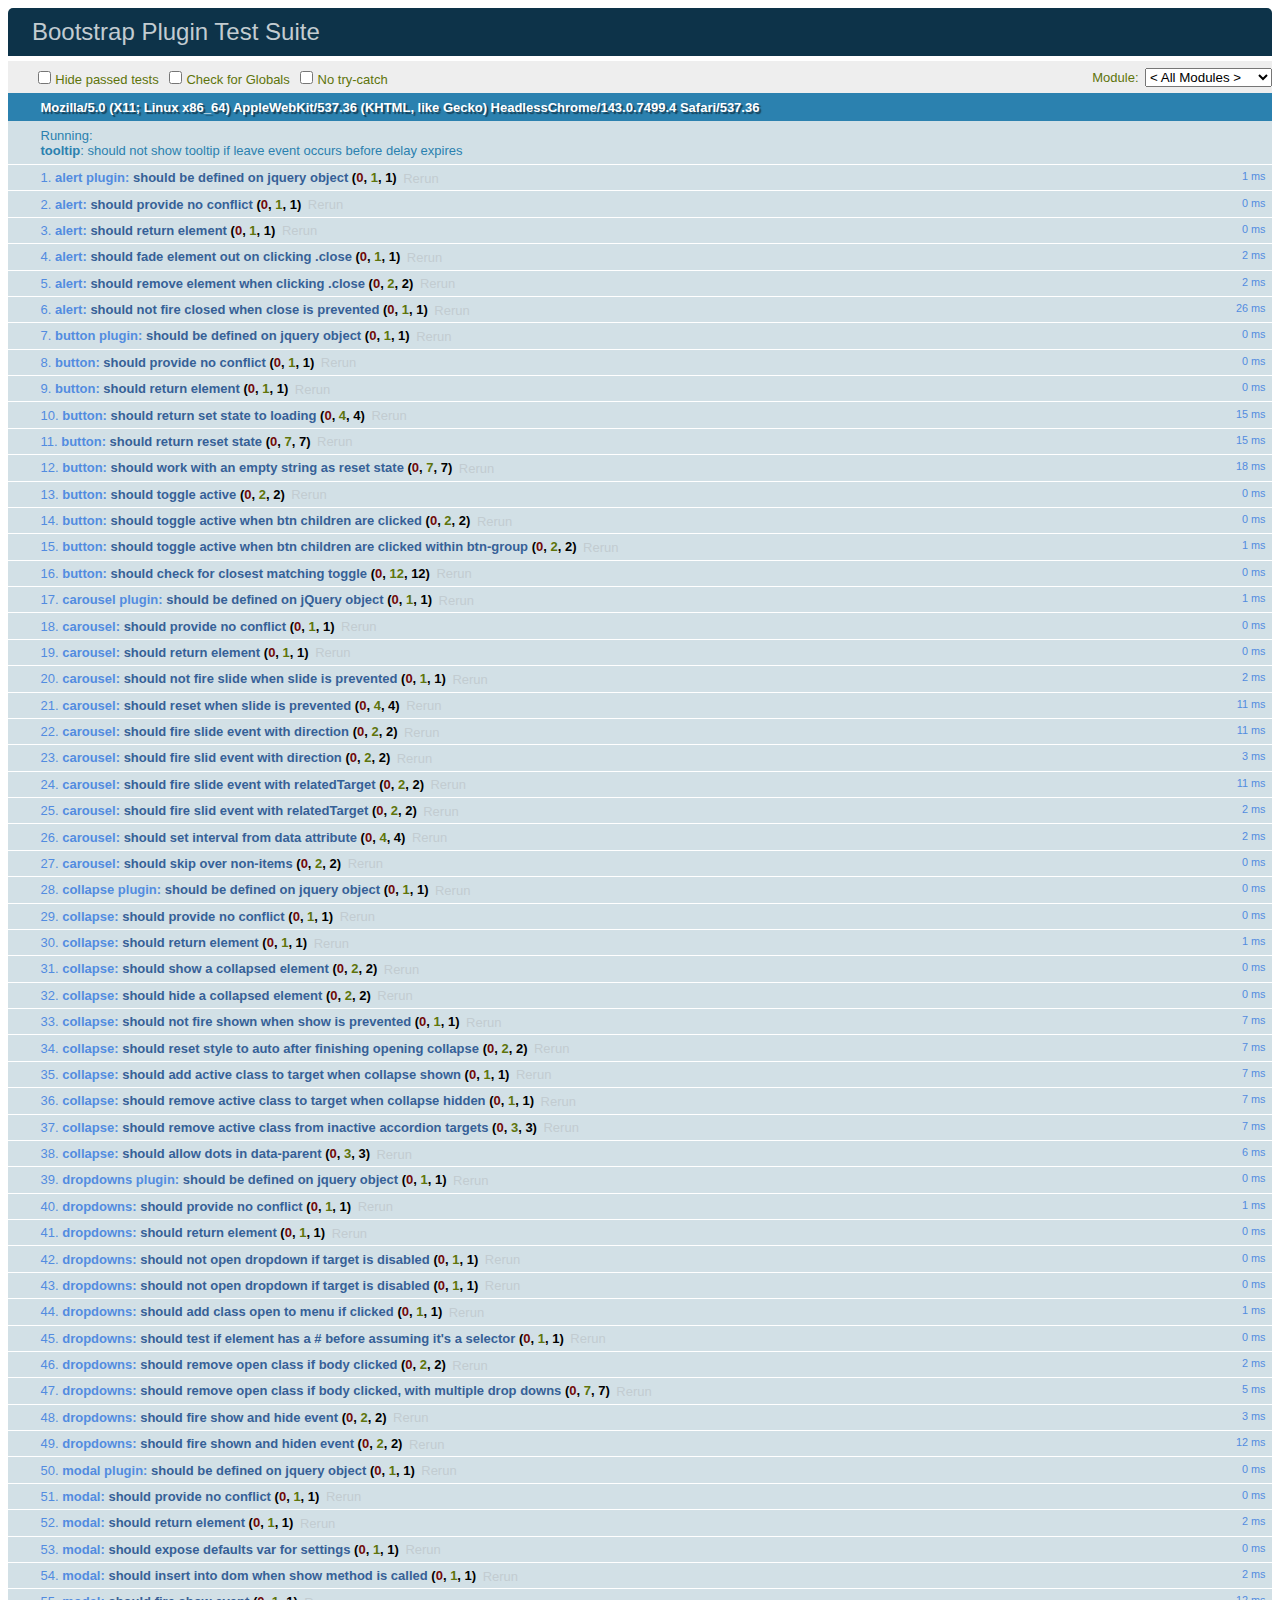
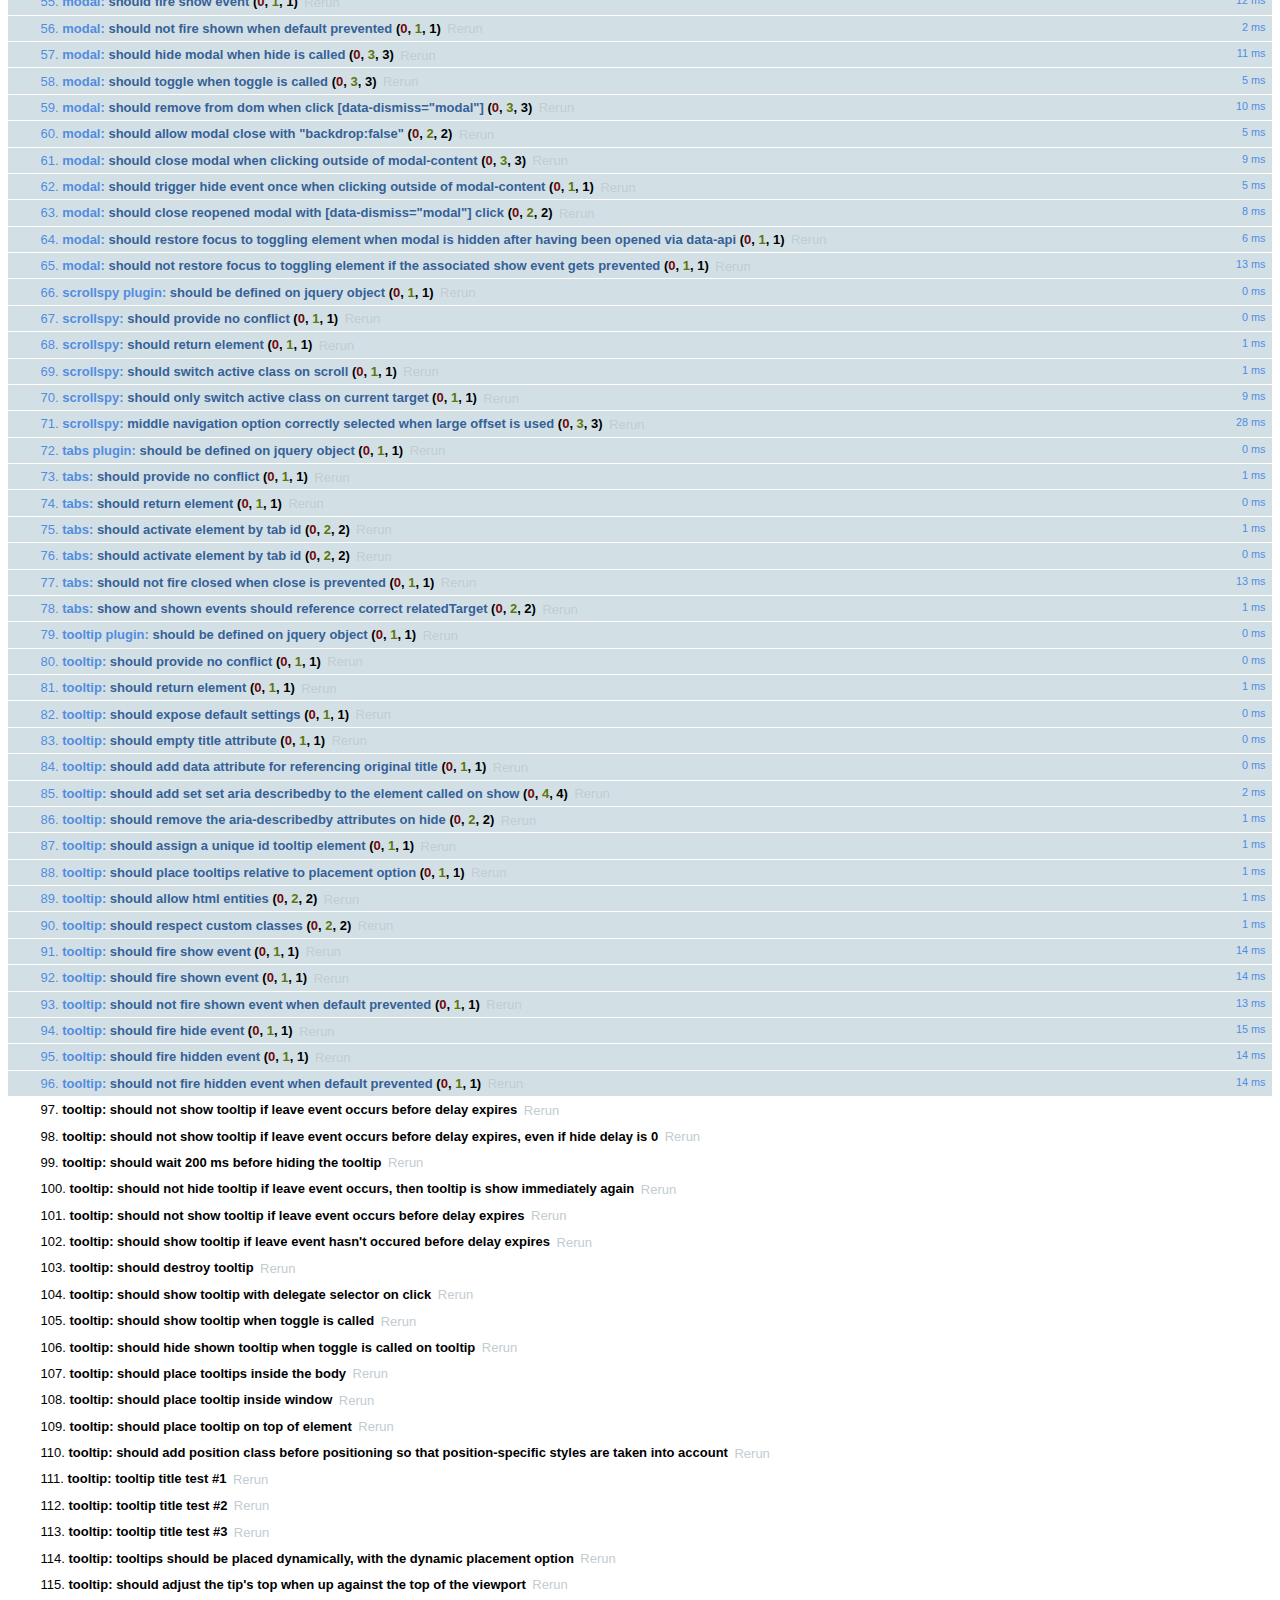
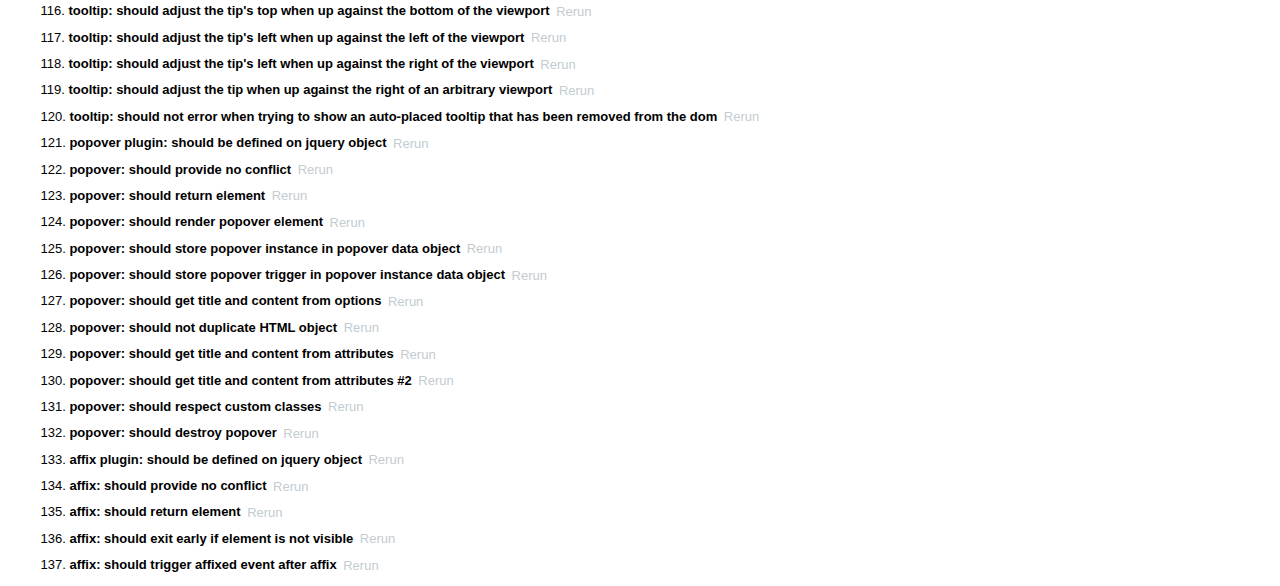
<file: bootstrap-3.2.0/js/tests/index.html>
<!DOCTYPE html>
<html>
  <head>
    <meta charset="utf-8">
    <title>Bootstrap Plugin Test Suite</title>

    <!-- jQuery -->
    <script src="vendor/jquery.min.js"></script>

    <!-- QUnit -->
    <link rel="stylesheet" href="vendor/qunit.css" media="screen">
    <script src="vendor/qunit.js"></script>
    <script>
      // See https://github.com/axemclion/grunt-saucelabs#test-result-details-with-qunit
      var log = []
      QUnit.done = function (test_results) {
        var tests = log.map(function (details) {
          return {
            name: details.name,
            result: details.result,
            expected: details.expected,
            actual: details.actual,
            source: details.source
          }
        })
        test_results.tests = tests

        // Delaying results a bit because in real-world scenario you won't get them immediately
        setTimeout(function () {
          window.global_test_results = test_results
        }, 2000)
      }

      QUnit.testStart(function (testDetails) {
        QUnit.log = function (details) {
          if (!details.result) {
            details.name = testDetails.name
            log.push(details)
          }
        }
      })
    </script>

    <!-- Plugin sources -->
    <script>$.support.transition = false</script>
    <script src="../../js/alert.js"></script>
    <script src="../../js/button.js"></script>
    <script src="../../js/carousel.js"></script>
    <script src="../../js/collapse.js"></script>
    <script src="../../js/dropdown.js"></script>
    <script src="../../js/modal.js"></script>
    <script src="../../js/scrollspy.js"></script>
    <script src="../../js/tab.js"></script>
    <script src="../../js/tooltip.js"></script>
    <script src="../../js/popover.js"></script>
    <script src="../../js/affix.js"></script>

    <!-- Unit tests -->
    <script src="unit/alert.js"></script>
    <script src="unit/button.js"></script>
    <script src="unit/carousel.js"></script>
    <script src="unit/collapse.js"></script>
    <script src="unit/dropdown.js"></script>
    <script src="unit/modal.js"></script>
    <script src="unit/scrollspy.js"></script>
    <script src="unit/tab.js"></script>
    <script src="unit/tooltip.js"></script>
    <script src="unit/popover.js"></script>
    <script src="unit/affix.js"></script>

  </head>
  <body>
    <div>
      <div id="qunit"></div>
      <div id="qunit-fixture"></div>
    </div>
  </body>
</html>
</file>
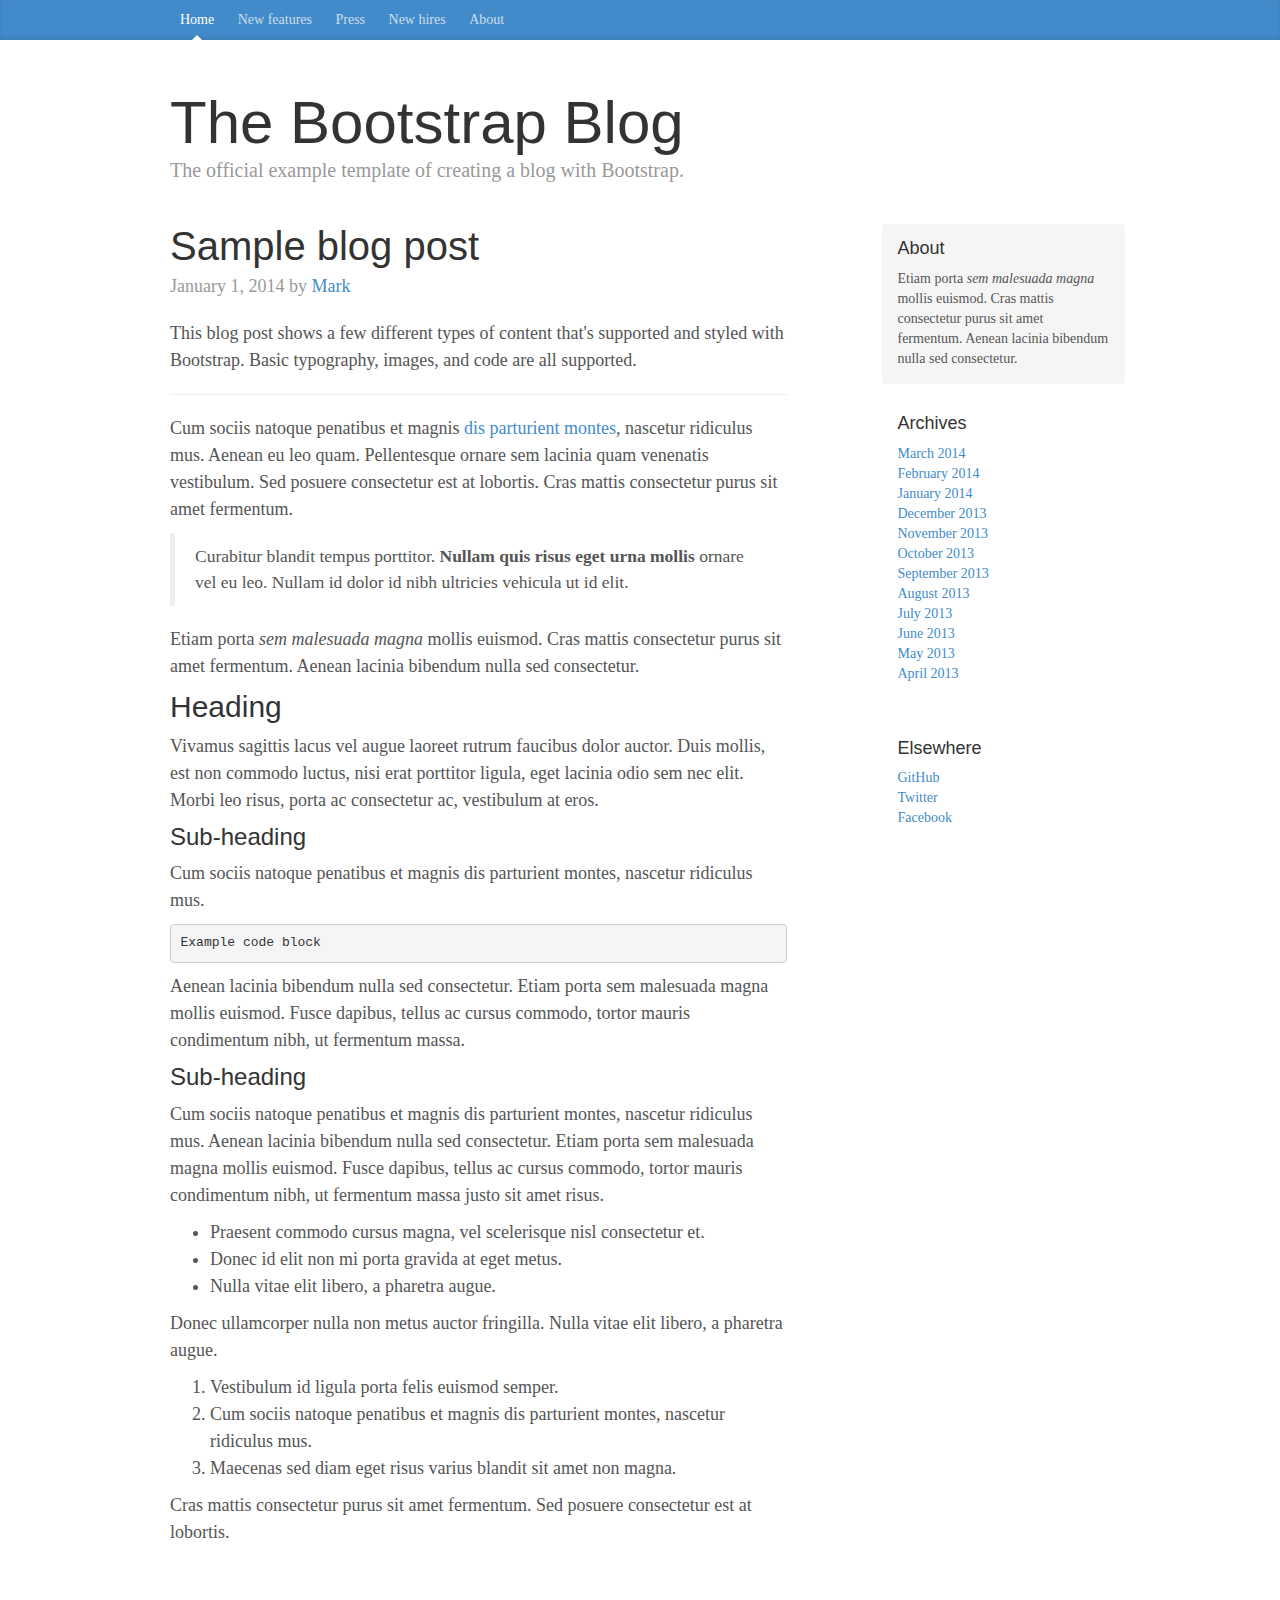
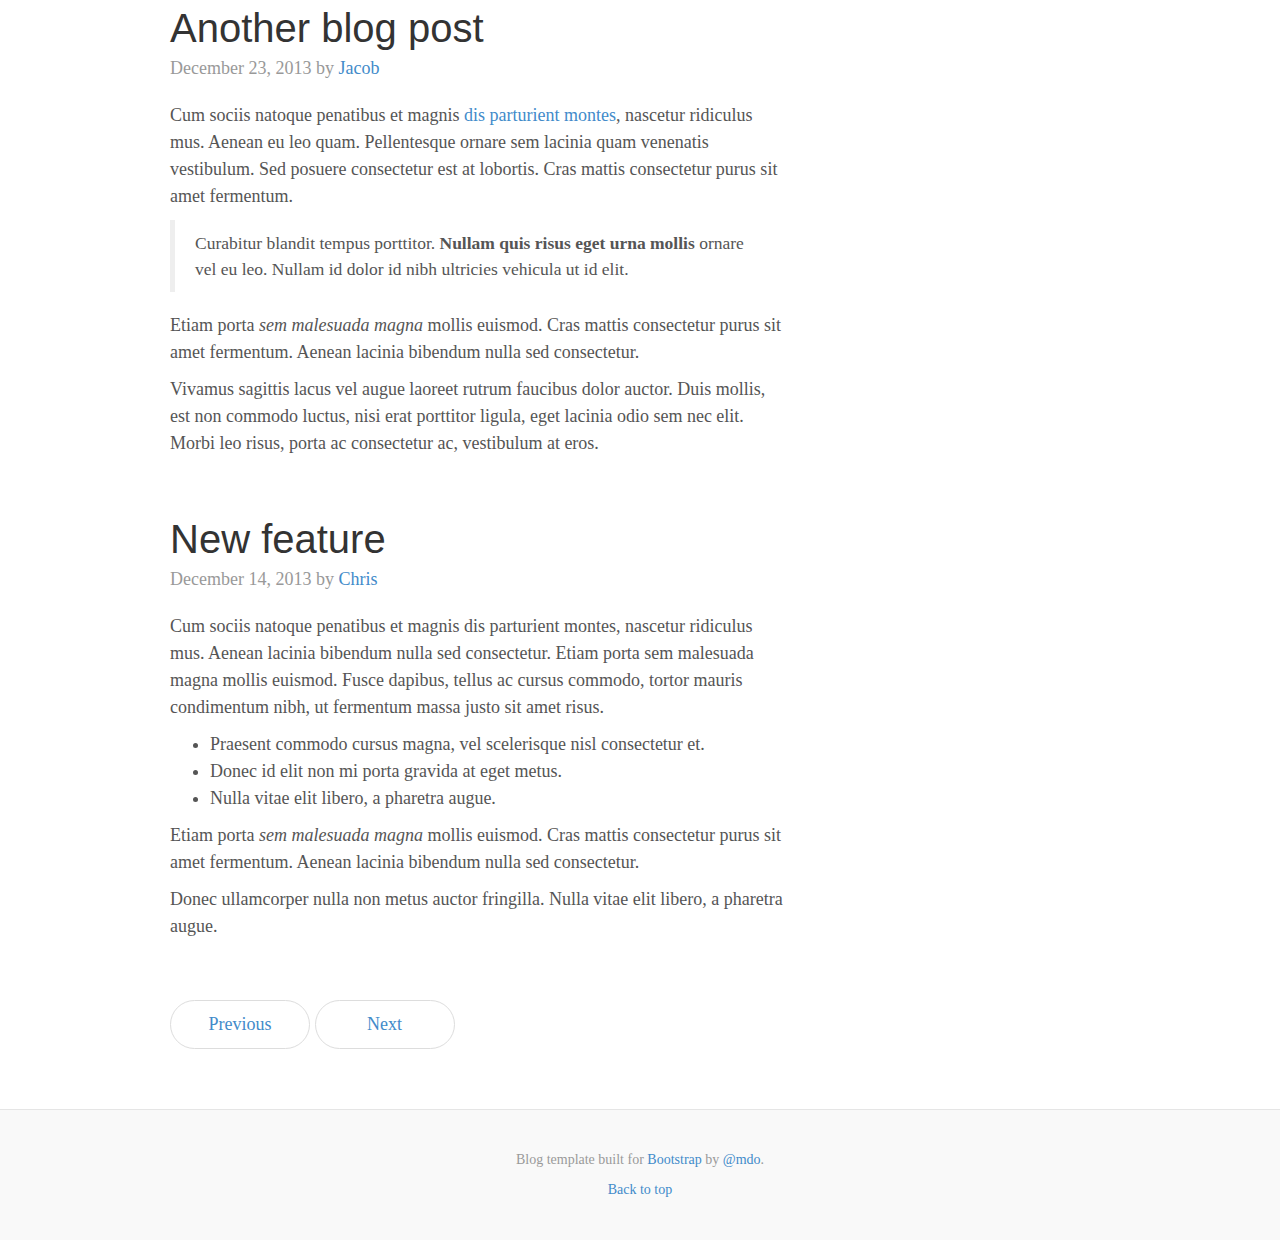
<file: bootstrap-3.2.0/docs/examples/blog/index.html>
<!DOCTYPE html>
<html lang="en">
  <head>
    <meta charset="utf-8">
    <meta http-equiv="X-UA-Compatible" content="IE=edge">
    <meta name="viewport" content="width=device-width, initial-scale=1">
    <meta name="description" content="">
    <meta name="author" content="">
    <link rel="icon" href="../../favicon.ico">

    <title>Blog Template for Bootstrap</title>

    <!-- Bootstrap core CSS -->
    <link href="../../dist/css/bootstrap.min.css" rel="stylesheet">

    <!-- Custom styles for this template -->
    <link href="blog.css" rel="stylesheet">

    <!-- Just for debugging purposes. Don't actually copy these 2 lines! -->
    <!--[if lt IE 9]><script src="../../assets/js/ie8-responsive-file-warning.js"></script><![endif]-->
    <script src="../../assets/js/ie-emulation-modes-warning.js"></script>

    <!-- IE10 viewport hack for Surface/desktop Windows 8 bug -->
    <script src="../../assets/js/ie10-viewport-bug-workaround.js"></script>

    <!-- HTML5 shim and Respond.js IE8 support of HTML5 elements and media queries -->
    <!--[if lt IE 9]>
      <script src="https://oss.maxcdn.com/html5shiv/3.7.2/html5shiv.min.js"></script>
      <script src="https://oss.maxcdn.com/respond/1.4.2/respond.min.js"></script>
    <![endif]-->
  </head>

  <body>

    <div class="blog-masthead">
      <div class="container">
        <nav class="blog-nav">
          <a class="blog-nav-item active" href="#">Home</a>
          <a class="blog-nav-item" href="#">New features</a>
          <a class="blog-nav-item" href="#">Press</a>
          <a class="blog-nav-item" href="#">New hires</a>
          <a class="blog-nav-item" href="#">About</a>
        </nav>
      </div>
    </div>

    <div class="container">

      <div class="blog-header">
        <h1 class="blog-title">The Bootstrap Blog</h1>
        <p class="lead blog-description">The official example template of creating a blog with Bootstrap.</p>
      </div>

      <div class="row">

        <div class="col-sm-8 blog-main">

          <div class="blog-post">
            <h2 class="blog-post-title">Sample blog post</h2>
            <p class="blog-post-meta">January 1, 2014 by <a href="#">Mark</a></p>

            <p>This blog post shows a few different types of content that's supported and styled with Bootstrap. Basic typography, images, and code are all supported.</p>
            <hr>
            <p>Cum sociis natoque penatibus et magnis <a href="#">dis parturient montes</a>, nascetur ridiculus mus. Aenean eu leo quam. Pellentesque ornare sem lacinia quam venenatis vestibulum. Sed posuere consectetur est at lobortis. Cras mattis consectetur purus sit amet fermentum.</p>
            <blockquote>
              <p>Curabitur blandit tempus porttitor. <strong>Nullam quis risus eget urna mollis</strong> ornare vel eu leo. Nullam id dolor id nibh ultricies vehicula ut id elit.</p>
            </blockquote>
            <p>Etiam porta <em>sem malesuada magna</em> mollis euismod. Cras mattis consectetur purus sit amet fermentum. Aenean lacinia bibendum nulla sed consectetur.</p>
            <h2>Heading</h2>
            <p>Vivamus sagittis lacus vel augue laoreet rutrum faucibus dolor auctor. Duis mollis, est non commodo luctus, nisi erat porttitor ligula, eget lacinia odio sem nec elit. Morbi leo risus, porta ac consectetur ac, vestibulum at eros.</p>
            <h3>Sub-heading</h3>
            <p>Cum sociis natoque penatibus et magnis dis parturient montes, nascetur ridiculus mus.</p>
            <pre><code>Example code block</code></pre>
            <p>Aenean lacinia bibendum nulla sed consectetur. Etiam porta sem malesuada magna mollis euismod. Fusce dapibus, tellus ac cursus commodo, tortor mauris condimentum nibh, ut fermentum massa.</p>
            <h3>Sub-heading</h3>
            <p>Cum sociis natoque penatibus et magnis dis parturient montes, nascetur ridiculus mus. Aenean lacinia bibendum nulla sed consectetur. Etiam porta sem malesuada magna mollis euismod. Fusce dapibus, tellus ac cursus commodo, tortor mauris condimentum nibh, ut fermentum massa justo sit amet risus.</p>
            <ul>
              <li>Praesent commodo cursus magna, vel scelerisque nisl consectetur et.</li>
              <li>Donec id elit non mi porta gravida at eget metus.</li>
              <li>Nulla vitae elit libero, a pharetra augue.</li>
            </ul>
            <p>Donec ullamcorper nulla non metus auctor fringilla. Nulla vitae elit libero, a pharetra augue.</p>
            <ol>
              <li>Vestibulum id ligula porta felis euismod semper.</li>
              <li>Cum sociis natoque penatibus et magnis dis parturient montes, nascetur ridiculus mus.</li>
              <li>Maecenas sed diam eget risus varius blandit sit amet non magna.</li>
            </ol>
            <p>Cras mattis consectetur purus sit amet fermentum. Sed posuere consectetur est at lobortis.</p>
          </div><!-- /.blog-post -->

          <div class="blog-post">
            <h2 class="blog-post-title">Another blog post</h2>
            <p class="blog-post-meta">December 23, 2013 by <a href="#">Jacob</a></p>

            <p>Cum sociis natoque penatibus et magnis <a href="#">dis parturient montes</a>, nascetur ridiculus mus. Aenean eu leo quam. Pellentesque ornare sem lacinia quam venenatis vestibulum. Sed posuere consectetur est at lobortis. Cras mattis consectetur purus sit amet fermentum.</p>
            <blockquote>
              <p>Curabitur blandit tempus porttitor. <strong>Nullam quis risus eget urna mollis</strong> ornare vel eu leo. Nullam id dolor id nibh ultricies vehicula ut id elit.</p>
            </blockquote>
            <p>Etiam porta <em>sem malesuada magna</em> mollis euismod. Cras mattis consectetur purus sit amet fermentum. Aenean lacinia bibendum nulla sed consectetur.</p>
            <p>Vivamus sagittis lacus vel augue laoreet rutrum faucibus dolor auctor. Duis mollis, est non commodo luctus, nisi erat porttitor ligula, eget lacinia odio sem nec elit. Morbi leo risus, porta ac consectetur ac, vestibulum at eros.</p>
          </div><!-- /.blog-post -->

          <div class="blog-post">
            <h2 class="blog-post-title">New feature</h2>
            <p class="blog-post-meta">December 14, 2013 by <a href="#">Chris</a></p>

            <p>Cum sociis natoque penatibus et magnis dis parturient montes, nascetur ridiculus mus. Aenean lacinia bibendum nulla sed consectetur. Etiam porta sem malesuada magna mollis euismod. Fusce dapibus, tellus ac cursus commodo, tortor mauris condimentum nibh, ut fermentum massa justo sit amet risus.</p>
            <ul>
              <li>Praesent commodo cursus magna, vel scelerisque nisl consectetur et.</li>
              <li>Donec id elit non mi porta gravida at eget metus.</li>
              <li>Nulla vitae elit libero, a pharetra augue.</li>
            </ul>
            <p>Etiam porta <em>sem malesuada magna</em> mollis euismod. Cras mattis consectetur purus sit amet fermentum. Aenean lacinia bibendum nulla sed consectetur.</p>
            <p>Donec ullamcorper nulla non metus auctor fringilla. Nulla vitae elit libero, a pharetra augue.</p>
          </div><!-- /.blog-post -->

          <ul class="pager">
            <li><a href="#">Previous</a></li>
            <li><a href="#">Next</a></li>
          </ul>

        </div><!-- /.blog-main -->

        <div class="col-sm-3 col-sm-offset-1 blog-sidebar">
          <div class="sidebar-module sidebar-module-inset">
            <h4>About</h4>
            <p>Etiam porta <em>sem malesuada magna</em> mollis euismod. Cras mattis consectetur purus sit amet fermentum. Aenean lacinia bibendum nulla sed consectetur.</p>
          </div>
          <div class="sidebar-module">
            <h4>Archives</h4>
            <ol class="list-unstyled">
              <li><a href="#">March 2014</a></li>
              <li><a href="#">February 2014</a></li>
              <li><a href="#">January 2014</a></li>
              <li><a href="#">December 2013</a></li>
              <li><a href="#">November 2013</a></li>
              <li><a href="#">October 2013</a></li>
              <li><a href="#">September 2013</a></li>
              <li><a href="#">August 2013</a></li>
              <li><a href="#">July 2013</a></li>
              <li><a href="#">June 2013</a></li>
              <li><a href="#">May 2013</a></li>
              <li><a href="#">April 2013</a></li>
            </ol>
          </div>
          <div class="sidebar-module">
            <h4>Elsewhere</h4>
            <ol class="list-unstyled">
              <li><a href="#">GitHub</a></li>
              <li><a href="#">Twitter</a></li>
              <li><a href="#">Facebook</a></li>
            </ol>
          </div>
        </div><!-- /.blog-sidebar -->

      </div><!-- /.row -->

    </div><!-- /.container -->

    <div class="blog-footer">
      <p>Blog template built for <a href="http://getbootstrap.com">Bootstrap</a> by <a href="https://twitter.com/mdo">@mdo</a>.</p>
      <p>
        <a href="#">Back to top</a>
      </p>
    </div>


    <!-- Bootstrap core JavaScript
    ================================================== -->
    <!-- Placed at the end of the document so the pages load faster -->
    <script src="https://ajax.googleapis.com/ajax/libs/jquery/1.11.1/jquery.min.js"></script>
    <script src="../../dist/js/bootstrap.min.js"></script>
    <script src="../../assets/js/docs.min.js"></script>
  </body>
</html>
</file>
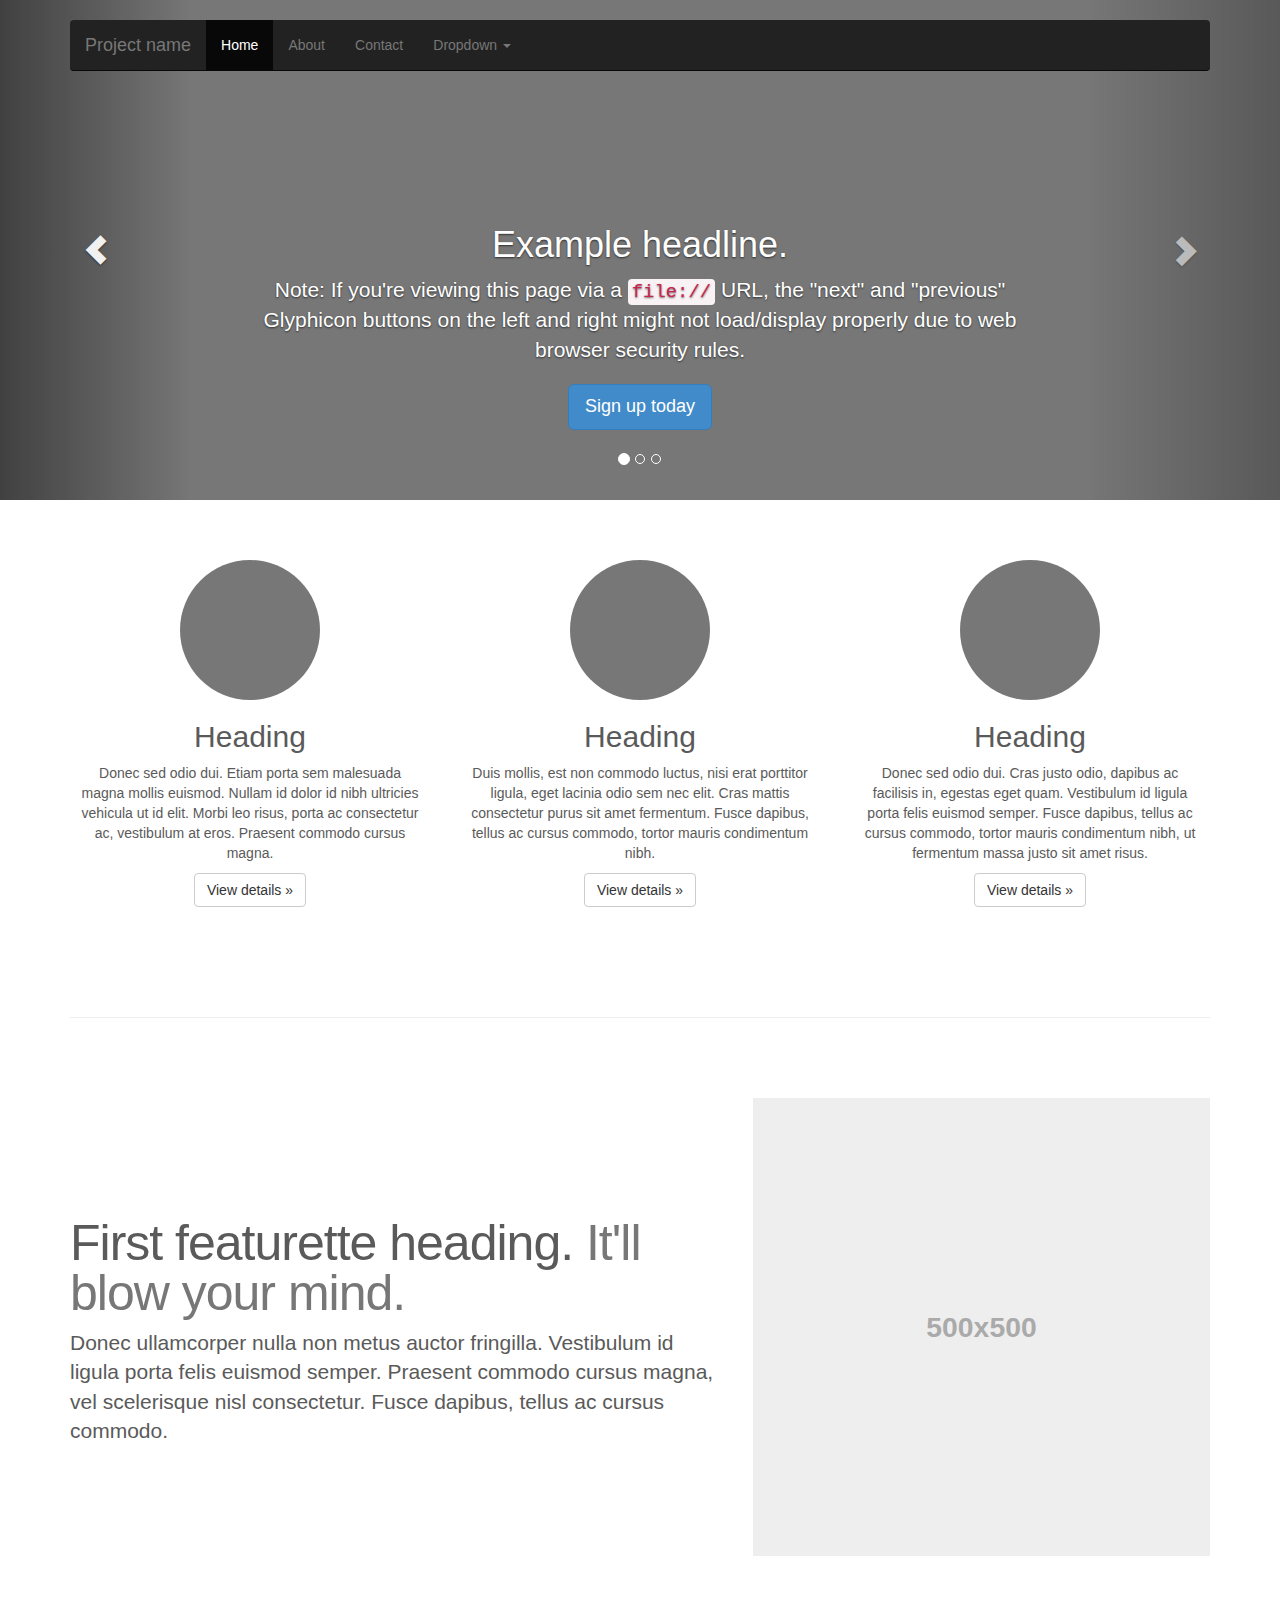
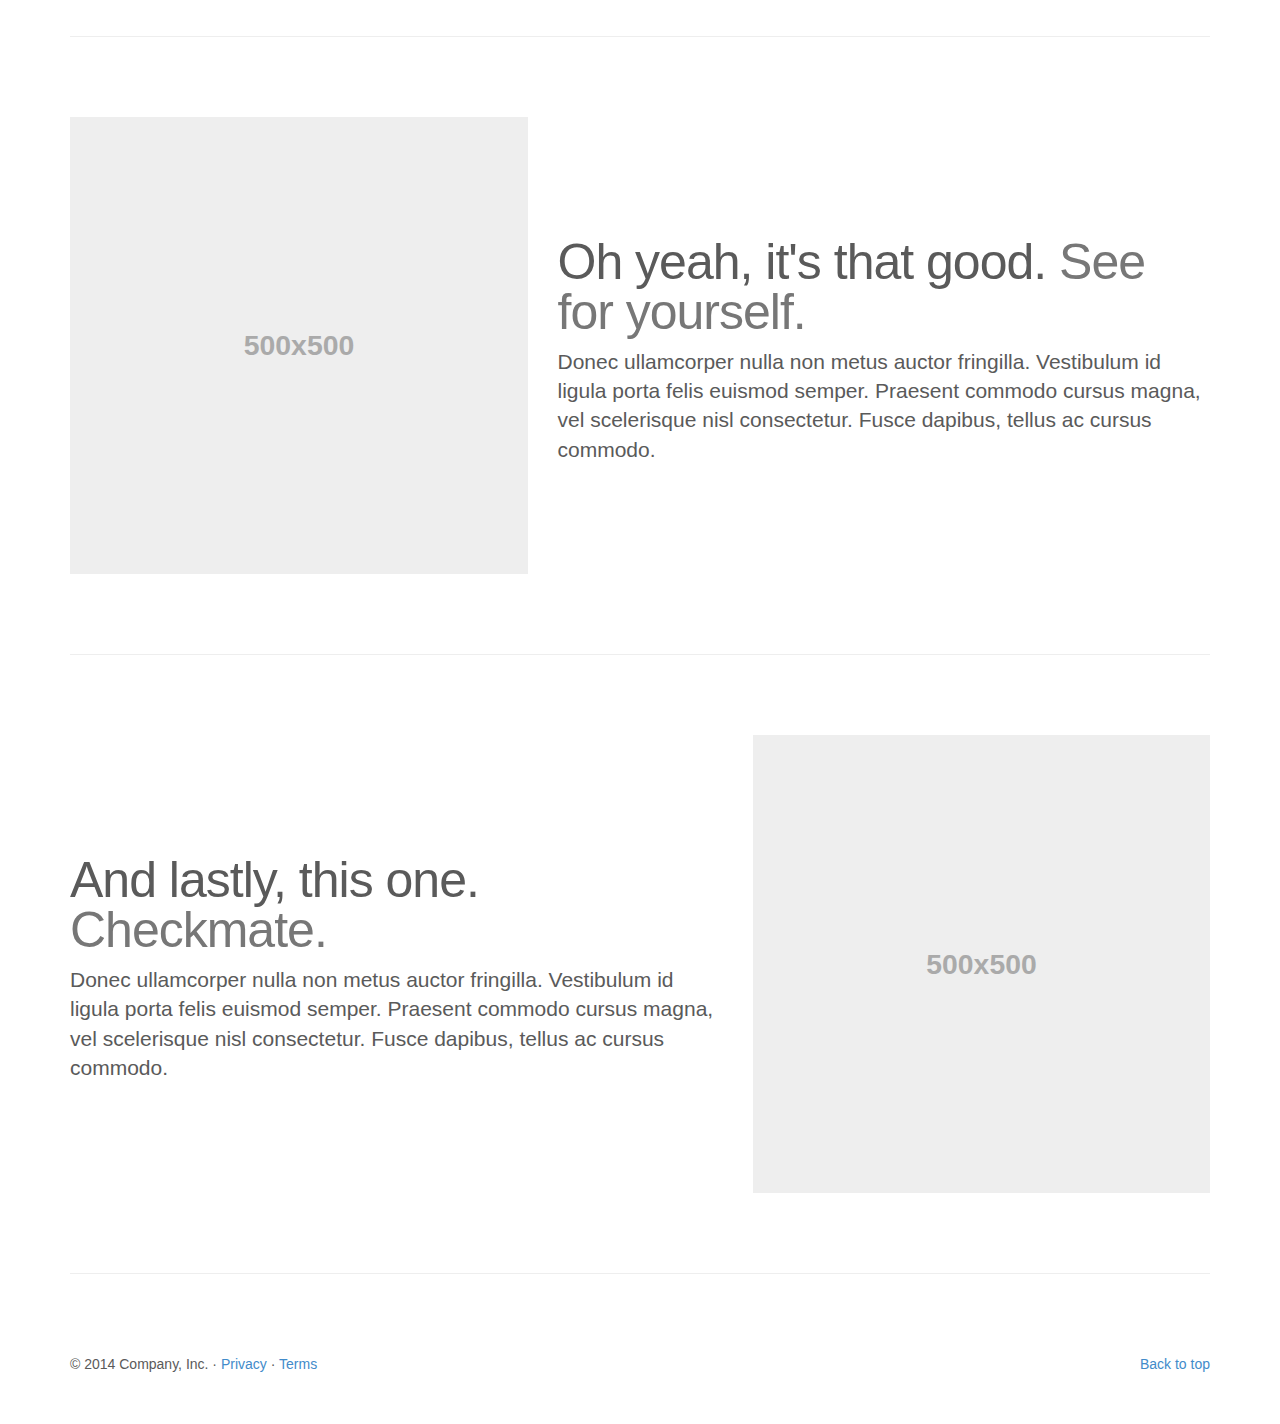
<file: bootstrap-3.2.0/docs/examples/carousel/index.html>
<!DOCTYPE html>
<html lang="en">
  <head>
    <meta charset="utf-8">
    <meta http-equiv="X-UA-Compatible" content="IE=edge">
    <meta name="viewport" content="width=device-width, initial-scale=1">
    <meta name="description" content="">
    <meta name="author" content="">
    <link rel="icon" href="../../favicon.ico">

    <title>Carousel Template for Bootstrap</title>

    <!-- Bootstrap core CSS -->
    <link href="../../dist/css/bootstrap.min.css" rel="stylesheet">

    <!-- Just for debugging purposes. Don't actually copy these 2 lines! -->
    <!--[if lt IE 9]><script src="../../assets/js/ie8-responsive-file-warning.js"></script><![endif]-->
    <script src="../../assets/js/ie-emulation-modes-warning.js"></script>

    <!-- IE10 viewport hack for Surface/desktop Windows 8 bug -->
    <script src="../../assets/js/ie10-viewport-bug-workaround.js"></script>

    <!-- HTML5 shim and Respond.js IE8 support of HTML5 elements and media queries -->
    <!--[if lt IE 9]>
      <script src="https://oss.maxcdn.com/html5shiv/3.7.2/html5shiv.min.js"></script>
      <script src="https://oss.maxcdn.com/respond/1.4.2/respond.min.js"></script>
    <![endif]-->

    <!-- Custom styles for this template -->
    <link href="carousel.css" rel="stylesheet">
  </head>
<!-- NAVBAR
================================================== -->
  <body>
    <div class="navbar-wrapper">
      <div class="container">

        <div class="navbar navbar-inverse navbar-static-top" role="navigation">
          <div class="container">
            <div class="navbar-header">
              <button type="button" class="navbar-toggle" data-toggle="collapse" data-target=".navbar-collapse">
                <span class="sr-only">Toggle navigation</span>
                <span class="icon-bar"></span>
                <span class="icon-bar"></span>
                <span class="icon-bar"></span>
              </button>
              <a class="navbar-brand" href="#">Project name</a>
            </div>
            <div class="navbar-collapse collapse">
              <ul class="nav navbar-nav">
                <li class="active"><a href="#">Home</a></li>
                <li><a href="#about">About</a></li>
                <li><a href="#contact">Contact</a></li>
                <li class="dropdown">
                  <a href="#" class="dropdown-toggle" data-toggle="dropdown">Dropdown <span class="caret"></span></a>
                  <ul class="dropdown-menu" role="menu">
                    <li><a href="#">Action</a></li>
                    <li><a href="#">Another action</a></li>
                    <li><a href="#">Something else here</a></li>
                    <li class="divider"></li>
                    <li class="dropdown-header">Nav header</li>
                    <li><a href="#">Separated link</a></li>
                    <li><a href="#">One more separated link</a></li>
                  </ul>
                </li>
              </ul>
            </div>
          </div>
        </div>

      </div>
    </div>


    <!-- Carousel
    ================================================== -->
    <div id="myCarousel" class="carousel slide" data-ride="carousel">
      <!-- Indicators -->
      <ol class="carousel-indicators">
        <li data-target="#myCarousel" data-slide-to="0" class="active"></li>
        <li data-target="#myCarousel" data-slide-to="1"></li>
        <li data-target="#myCarousel" data-slide-to="2"></li>
      </ol>
      <div class="carousel-inner">
        <div class="item active">
          <img src="[data-uri]" alt="First slide">
          <div class="container">
            <div class="carousel-caption">
              <h1>Example headline.</h1>
              <p>Note: If you're viewing this page via a <code>file://</code> URL, the "next" and "previous" Glyphicon buttons on the left and right might not load/display properly due to web browser security rules.</p>
              <p><a class="btn btn-lg btn-primary" href="#" role="button">Sign up today</a></p>
            </div>
          </div>
        </div>
        <div class="item">
          <img src="[data-uri]" alt="Second slide">
          <div class="container">
            <div class="carousel-caption">
              <h1>Another example headline.</h1>
              <p>Cras justo odio, dapibus ac facilisis in, egestas eget quam. Donec id elit non mi porta gravida at eget metus. Nullam id dolor id nibh ultricies vehicula ut id elit.</p>
              <p><a class="btn btn-lg btn-primary" href="#" role="button">Learn more</a></p>
            </div>
          </div>
        </div>
        <div class="item">
          <img src="[data-uri]" alt="Third slide">
          <div class="container">
            <div class="carousel-caption">
              <h1>One more for good measure.</h1>
              <p>Cras justo odio, dapibus ac facilisis in, egestas eget quam. Donec id elit non mi porta gravida at eget metus. Nullam id dolor id nibh ultricies vehicula ut id elit.</p>
              <p><a class="btn btn-lg btn-primary" href="#" role="button">Browse gallery</a></p>
            </div>
          </div>
        </div>
      </div>
      <a class="left carousel-control" href="#myCarousel" role="button" data-slide="prev"><span class="glyphicon glyphicon-chevron-left"></span></a>
      <a class="right carousel-control" href="#myCarousel" role="button" data-slide="next"><span class="glyphicon glyphicon-chevron-right"></span></a>
    </div><!-- /.carousel -->



    <!-- Marketing messaging and featurettes
    ================================================== -->
    <!-- Wrap the rest of the page in another container to center all the content. -->

    <div class="container marketing">

      <!-- Three columns of text below the carousel -->
      <div class="row">
        <div class="col-lg-4">
          <img class="img-circle" src="[data-uri]" alt="Generic placeholder image" style="width: 140px; height: 140px;">
          <h2>Heading</h2>
          <p>Donec sed odio dui. Etiam porta sem malesuada magna mollis euismod. Nullam id dolor id nibh ultricies vehicula ut id elit. Morbi leo risus, porta ac consectetur ac, vestibulum at eros. Praesent commodo cursus magna.</p>
          <p><a class="btn btn-default" href="#" role="button">View details &raquo;</a></p>
        </div><!-- /.col-lg-4 -->
        <div class="col-lg-4">
          <img class="img-circle" src="[data-uri]" alt="Generic placeholder image" style="width: 140px; height: 140px;">
          <h2>Heading</h2>
          <p>Duis mollis, est non commodo luctus, nisi erat porttitor ligula, eget lacinia odio sem nec elit. Cras mattis consectetur purus sit amet fermentum. Fusce dapibus, tellus ac cursus commodo, tortor mauris condimentum nibh.</p>
          <p><a class="btn btn-default" href="#" role="button">View details &raquo;</a></p>
        </div><!-- /.col-lg-4 -->
        <div class="col-lg-4">
          <img class="img-circle" src="[data-uri]" alt="Generic placeholder image" style="width: 140px; height: 140px;">
          <h2>Heading</h2>
          <p>Donec sed odio dui. Cras justo odio, dapibus ac facilisis in, egestas eget quam. Vestibulum id ligula porta felis euismod semper. Fusce dapibus, tellus ac cursus commodo, tortor mauris condimentum nibh, ut fermentum massa justo sit amet risus.</p>
          <p><a class="btn btn-default" href="#" role="button">View details &raquo;</a></p>
        </div><!-- /.col-lg-4 -->
      </div><!-- /.row -->


      <!-- START THE FEATURETTES -->

      <hr class="featurette-divider">

      <div class="row featurette">
        <div class="col-md-7">
          <h2 class="featurette-heading">First featurette heading. <span class="text-muted">It'll blow your mind.</span></h2>
          <p class="lead">Donec ullamcorper nulla non metus auctor fringilla. Vestibulum id ligula porta felis euismod semper. Praesent commodo cursus magna, vel scelerisque nisl consectetur. Fusce dapibus, tellus ac cursus commodo.</p>
        </div>
        <div class="col-md-5">
          <img class="featurette-image img-responsive" data-src="holder.js/500x500/auto" alt="Generic placeholder image">
        </div>
      </div>

      <hr class="featurette-divider">

      <div class="row featurette">
        <div class="col-md-5">
          <img class="featurette-image img-responsive" data-src="holder.js/500x500/auto" alt="Generic placeholder image">
        </div>
        <div class="col-md-7">
          <h2 class="featurette-heading">Oh yeah, it's that good. <span class="text-muted">See for yourself.</span></h2>
          <p class="lead">Donec ullamcorper nulla non metus auctor fringilla. Vestibulum id ligula porta felis euismod semper. Praesent commodo cursus magna, vel scelerisque nisl consectetur. Fusce dapibus, tellus ac cursus commodo.</p>
        </div>
      </div>

      <hr class="featurette-divider">

      <div class="row featurette">
        <div class="col-md-7">
          <h2 class="featurette-heading">And lastly, this one. <span class="text-muted">Checkmate.</span></h2>
          <p class="lead">Donec ullamcorper nulla non metus auctor fringilla. Vestibulum id ligula porta felis euismod semper. Praesent commodo cursus magna, vel scelerisque nisl consectetur. Fusce dapibus, tellus ac cursus commodo.</p>
        </div>
        <div class="col-md-5">
          <img class="featurette-image img-responsive" data-src="holder.js/500x500/auto" alt="Generic placeholder image">
        </div>
      </div>

      <hr class="featurette-divider">

      <!-- /END THE FEATURETTES -->


      <!-- FOOTER -->
      <footer>
        <p class="pull-right"><a href="#">Back to top</a></p>
        <p>&copy; 2014 Company, Inc. &middot; <a href="#">Privacy</a> &middot; <a href="#">Terms</a></p>
      </footer>

    </div><!-- /.container -->


    <!-- Bootstrap core JavaScript
    ================================================== -->
    <!-- Placed at the end of the document so the pages load faster -->
    <script src="https://ajax.googleapis.com/ajax/libs/jquery/1.11.1/jquery.min.js"></script>
    <script src="../../dist/js/bootstrap.min.js"></script>
    <script src="../../assets/js/docs.min.js"></script>
  </body>
</html>
</file>
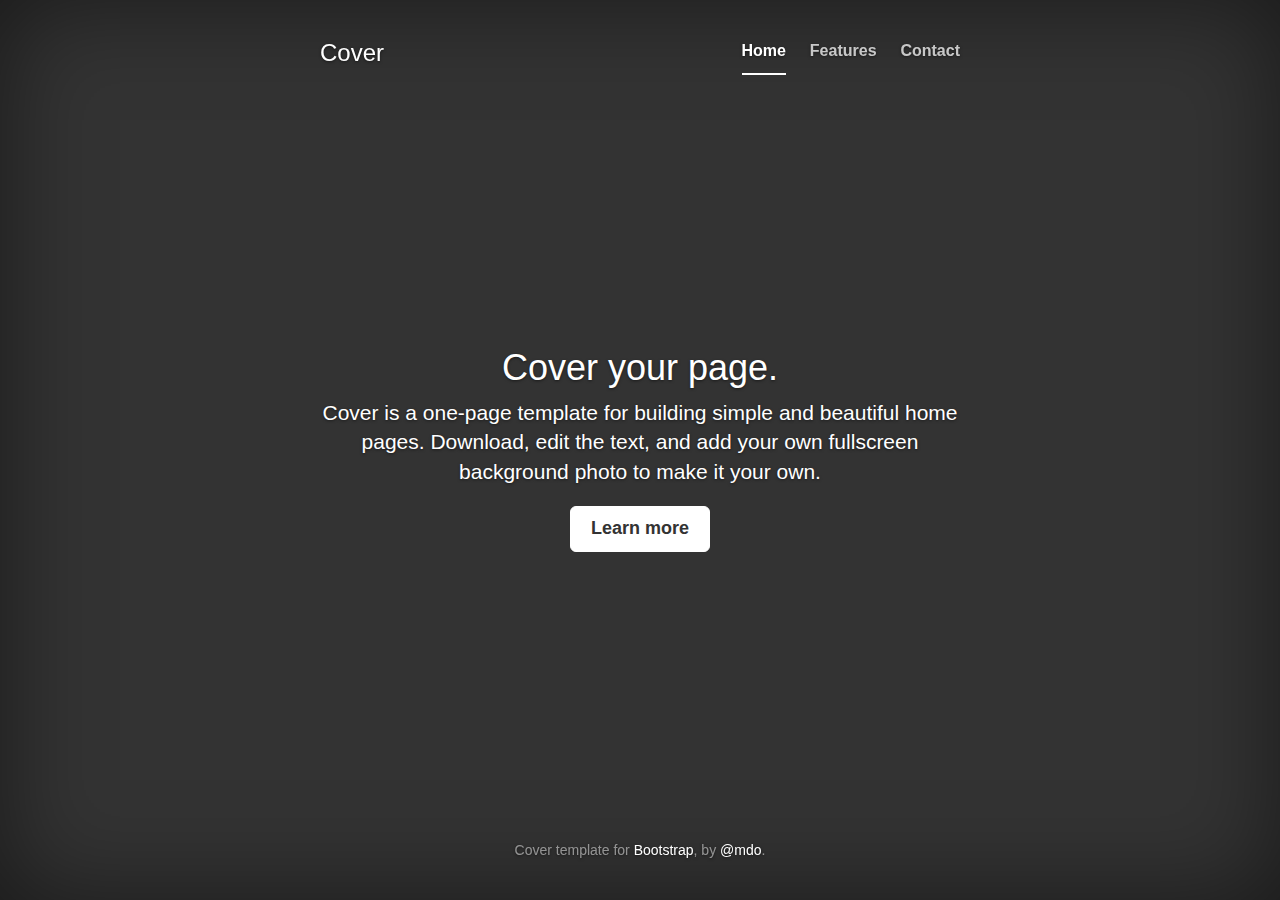
<file: bootstrap-3.2.0/docs/examples/cover/index.html>
<!DOCTYPE html>
<html lang="en">
  <head>
    <meta charset="utf-8">
    <meta http-equiv="X-UA-Compatible" content="IE=edge">
    <meta name="viewport" content="width=device-width, initial-scale=1">
    <meta name="description" content="">
    <meta name="author" content="">
    <link rel="icon" href="../../favicon.ico">

    <title>Cover Template for Bootstrap</title>

    <!-- Bootstrap core CSS -->
    <link href="../../dist/css/bootstrap.min.css" rel="stylesheet">

    <!-- Custom styles for this template -->
    <link href="cover.css" rel="stylesheet">

    <!-- Just for debugging purposes. Don't actually copy these 2 lines! -->
    <!--[if lt IE 9]><script src="../../assets/js/ie8-responsive-file-warning.js"></script><![endif]-->
    <script src="../../assets/js/ie-emulation-modes-warning.js"></script>

    <!-- IE10 viewport hack for Surface/desktop Windows 8 bug -->
    <script src="../../assets/js/ie10-viewport-bug-workaround.js"></script>

    <!-- HTML5 shim and Respond.js IE8 support of HTML5 elements and media queries -->
    <!--[if lt IE 9]>
      <script src="https://oss.maxcdn.com/html5shiv/3.7.2/html5shiv.min.js"></script>
      <script src="https://oss.maxcdn.com/respond/1.4.2/respond.min.js"></script>
    <![endif]-->
  </head>

  <body>

    <div class="site-wrapper">

      <div class="site-wrapper-inner">

        <div class="cover-container">

          <div class="masthead clearfix">
            <div class="inner">
              <h3 class="masthead-brand">Cover</h3>
              <ul class="nav masthead-nav">
                <li class="active"><a href="#">Home</a></li>
                <li><a href="#">Features</a></li>
                <li><a href="#">Contact</a></li>
              </ul>
            </div>
          </div>

          <div class="inner cover">
            <h1 class="cover-heading">Cover your page.</h1>
            <p class="lead">Cover is a one-page template for building simple and beautiful home pages. Download, edit the text, and add your own fullscreen background photo to make it your own.</p>
            <p class="lead">
              <a href="#" class="btn btn-lg btn-default">Learn more</a>
            </p>
          </div>

          <div class="mastfoot">
            <div class="inner">
              <p>Cover template for <a href="http://getbootstrap.com">Bootstrap</a>, by <a href="https://twitter.com/mdo">@mdo</a>.</p>
            </div>
          </div>

        </div>

      </div>

    </div>

    <!-- Bootstrap core JavaScript
    ================================================== -->
    <!-- Placed at the end of the document so the pages load faster -->
    <script src="https://ajax.googleapis.com/ajax/libs/jquery/1.11.1/jquery.min.js"></script>
    <script src="../../dist/js/bootstrap.min.js"></script>
    <script src="../../assets/js/docs.min.js"></script>
  </body>
</html>
</file>
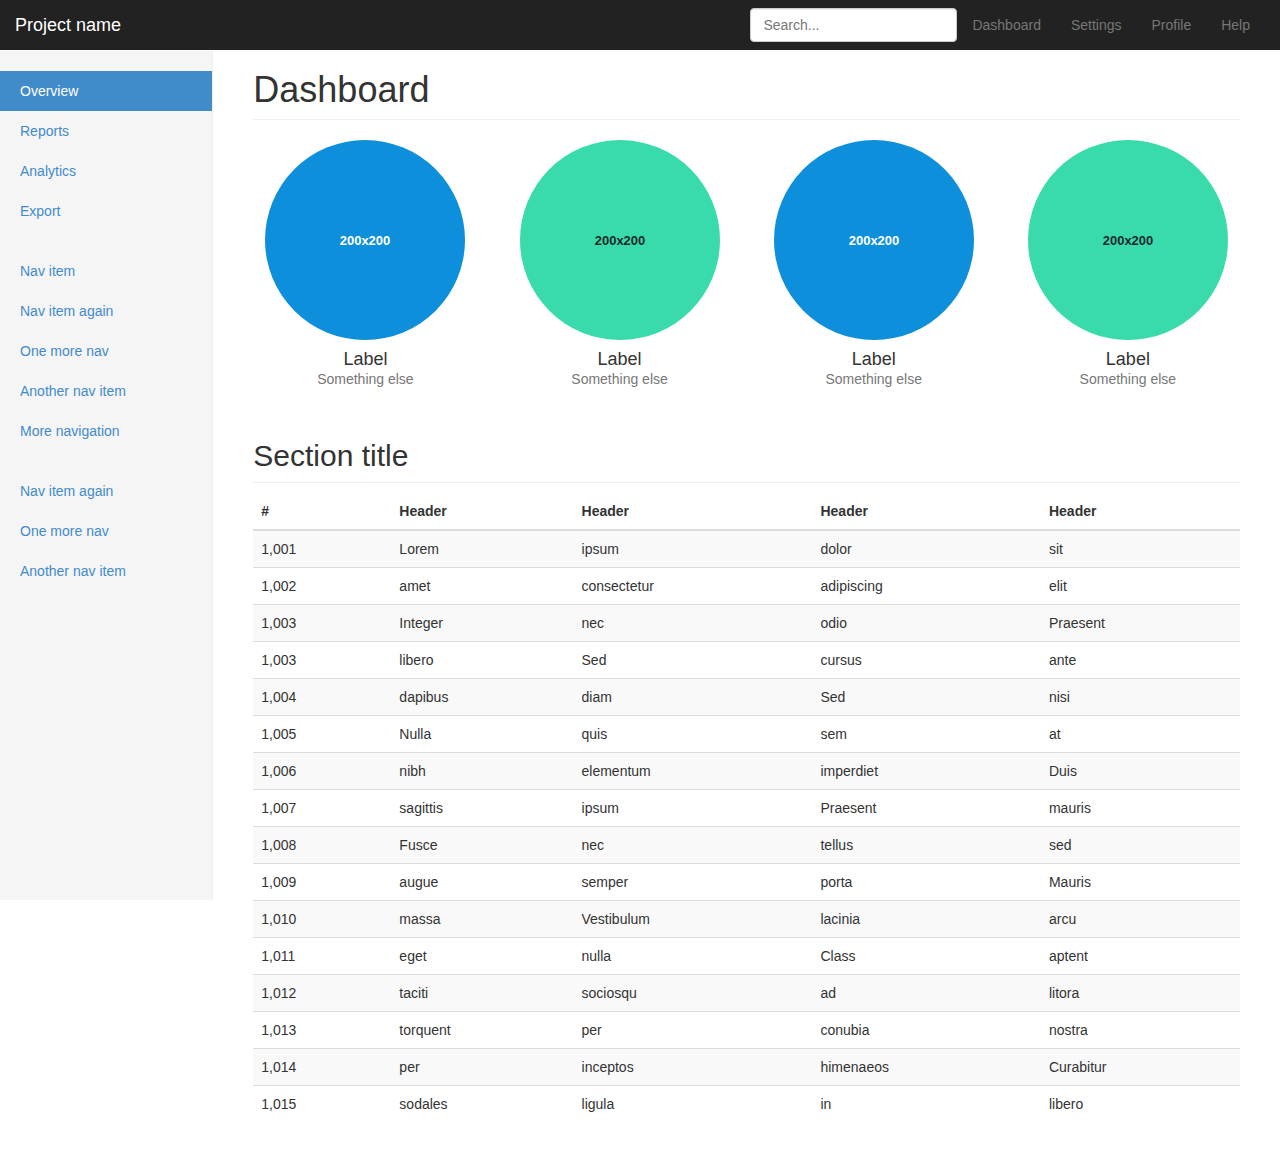
<file: bootstrap-3.2.0/docs/examples/dashboard/index.html>
<!DOCTYPE html>
<html lang="en">
  <head>
    <meta charset="utf-8">
    <meta http-equiv="X-UA-Compatible" content="IE=edge">
    <meta name="viewport" content="width=device-width, initial-scale=1">
    <meta name="description" content="">
    <meta name="author" content="">
    <link rel="icon" href="../../favicon.ico">

    <title>Dashboard Template for Bootstrap</title>

    <!-- Bootstrap core CSS -->
    <link href="../../dist/css/bootstrap.min.css" rel="stylesheet">

    <!-- Custom styles for this template -->
    <link href="dashboard.css" rel="stylesheet">

    <!-- Just for debugging purposes. Don't actually copy these 2 lines! -->
    <!--[if lt IE 9]><script src="../../assets/js/ie8-responsive-file-warning.js"></script><![endif]-->
    <script src="../../assets/js/ie-emulation-modes-warning.js"></script>

    <!-- IE10 viewport hack for Surface/desktop Windows 8 bug -->
    <script src="../../assets/js/ie10-viewport-bug-workaround.js"></script>

    <!-- HTML5 shim and Respond.js IE8 support of HTML5 elements and media queries -->
    <!--[if lt IE 9]>
      <script src="https://oss.maxcdn.com/html5shiv/3.7.2/html5shiv.min.js"></script>
      <script src="https://oss.maxcdn.com/respond/1.4.2/respond.min.js"></script>
    <![endif]-->
  </head>

  <body>

    <div class="navbar navbar-inverse navbar-fixed-top" role="navigation">
      <div class="container-fluid">
        <div class="navbar-header">
          <button type="button" class="navbar-toggle" data-toggle="collapse" data-target=".navbar-collapse">
            <span class="sr-only">Toggle navigation</span>
            <span class="icon-bar"></span>
            <span class="icon-bar"></span>
            <span class="icon-bar"></span>
          </button>
          <a class="navbar-brand" href="#">Project name</a>
        </div>
        <div class="navbar-collapse collapse">
          <ul class="nav navbar-nav navbar-right">
            <li><a href="#">Dashboard</a></li>
            <li><a href="#">Settings</a></li>
            <li><a href="#">Profile</a></li>
            <li><a href="#">Help</a></li>
          </ul>
          <form class="navbar-form navbar-right">
            <input type="text" class="form-control" placeholder="Search...">
          </form>
        </div>
      </div>
    </div>

    <div class="container-fluid">
      <div class="row">
        <div class="col-sm-3 col-md-2 sidebar">
          <ul class="nav nav-sidebar">
            <li class="active"><a href="#">Overview</a></li>
            <li><a href="#">Reports</a></li>
            <li><a href="#">Analytics</a></li>
            <li><a href="#">Export</a></li>
          </ul>
          <ul class="nav nav-sidebar">
            <li><a href="">Nav item</a></li>
            <li><a href="">Nav item again</a></li>
            <li><a href="">One more nav</a></li>
            <li><a href="">Another nav item</a></li>
            <li><a href="">More navigation</a></li>
          </ul>
          <ul class="nav nav-sidebar">
            <li><a href="">Nav item again</a></li>
            <li><a href="">One more nav</a></li>
            <li><a href="">Another nav item</a></li>
          </ul>
        </div>
        <div class="col-sm-9 col-sm-offset-3 col-md-10 col-md-offset-2 main">
          <h1 class="page-header">Dashboard</h1>

          <div class="row placeholders">
            <div class="col-xs-6 col-sm-3 placeholder">
              <img data-src="holder.js/200x200/auto/sky" class="img-responsive" alt="Generic placeholder thumbnail">
              <h4>Label</h4>
              <span class="text-muted">Something else</span>
            </div>
            <div class="col-xs-6 col-sm-3 placeholder">
              <img data-src="holder.js/200x200/auto/vine" class="img-responsive" alt="Generic placeholder thumbnail">
              <h4>Label</h4>
              <span class="text-muted">Something else</span>
            </div>
            <div class="col-xs-6 col-sm-3 placeholder">
              <img data-src="holder.js/200x200/auto/sky" class="img-responsive" alt="Generic placeholder thumbnail">
              <h4>Label</h4>
              <span class="text-muted">Something else</span>
            </div>
            <div class="col-xs-6 col-sm-3 placeholder">
              <img data-src="holder.js/200x200/auto/vine" class="img-responsive" alt="Generic placeholder thumbnail">
              <h4>Label</h4>
              <span class="text-muted">Something else</span>
            </div>
          </div>

          <h2 class="sub-header">Section title</h2>
          <div class="table-responsive">
            <table class="table table-striped">
              <thead>
                <tr>
                  <th>#</th>
                  <th>Header</th>
                  <th>Header</th>
                  <th>Header</th>
                  <th>Header</th>
                </tr>
              </thead>
              <tbody>
                <tr>
                  <td>1,001</td>
                  <td>Lorem</td>
                  <td>ipsum</td>
                  <td>dolor</td>
                  <td>sit</td>
                </tr>
                <tr>
                  <td>1,002</td>
                  <td>amet</td>
                  <td>consectetur</td>
                  <td>adipiscing</td>
                  <td>elit</td>
                </tr>
                <tr>
                  <td>1,003</td>
                  <td>Integer</td>
                  <td>nec</td>
                  <td>odio</td>
                  <td>Praesent</td>
                </tr>
                <tr>
                  <td>1,003</td>
                  <td>libero</td>
                  <td>Sed</td>
                  <td>cursus</td>
                  <td>ante</td>
                </tr>
                <tr>
                  <td>1,004</td>
                  <td>dapibus</td>
                  <td>diam</td>
                  <td>Sed</td>
                  <td>nisi</td>
                </tr>
                <tr>
                  <td>1,005</td>
                  <td>Nulla</td>
                  <td>quis</td>
                  <td>sem</td>
                  <td>at</td>
                </tr>
                <tr>
                  <td>1,006</td>
                  <td>nibh</td>
                  <td>elementum</td>
                  <td>imperdiet</td>
                  <td>Duis</td>
                </tr>
                <tr>
                  <td>1,007</td>
                  <td>sagittis</td>
                  <td>ipsum</td>
                  <td>Praesent</td>
                  <td>mauris</td>
                </tr>
                <tr>
                  <td>1,008</td>
                  <td>Fusce</td>
                  <td>nec</td>
                  <td>tellus</td>
                  <td>sed</td>
                </tr>
                <tr>
                  <td>1,009</td>
                  <td>augue</td>
                  <td>semper</td>
                  <td>porta</td>
                  <td>Mauris</td>
                </tr>
                <tr>
                  <td>1,010</td>
                  <td>massa</td>
                  <td>Vestibulum</td>
                  <td>lacinia</td>
                  <td>arcu</td>
                </tr>
                <tr>
                  <td>1,011</td>
                  <td>eget</td>
                  <td>nulla</td>
                  <td>Class</td>
                  <td>aptent</td>
                </tr>
                <tr>
                  <td>1,012</td>
                  <td>taciti</td>
                  <td>sociosqu</td>
                  <td>ad</td>
                  <td>litora</td>
                </tr>
                <tr>
                  <td>1,013</td>
                  <td>torquent</td>
                  <td>per</td>
                  <td>conubia</td>
                  <td>nostra</td>
                </tr>
                <tr>
                  <td>1,014</td>
                  <td>per</td>
                  <td>inceptos</td>
                  <td>himenaeos</td>
                  <td>Curabitur</td>
                </tr>
                <tr>
                  <td>1,015</td>
                  <td>sodales</td>
                  <td>ligula</td>
                  <td>in</td>
                  <td>libero</td>
                </tr>
              </tbody>
            </table>
          </div>
        </div>
      </div>
    </div>

    <!-- Bootstrap core JavaScript
    ================================================== -->
    <!-- Placed at the end of the document so the pages load faster -->
    <script src="https://ajax.googleapis.com/ajax/libs/jquery/1.11.1/jquery.min.js"></script>
    <script src="../../dist/js/bootstrap.min.js"></script>
    <script src="../../assets/js/docs.min.js"></script>
  </body>
</html>
</file>
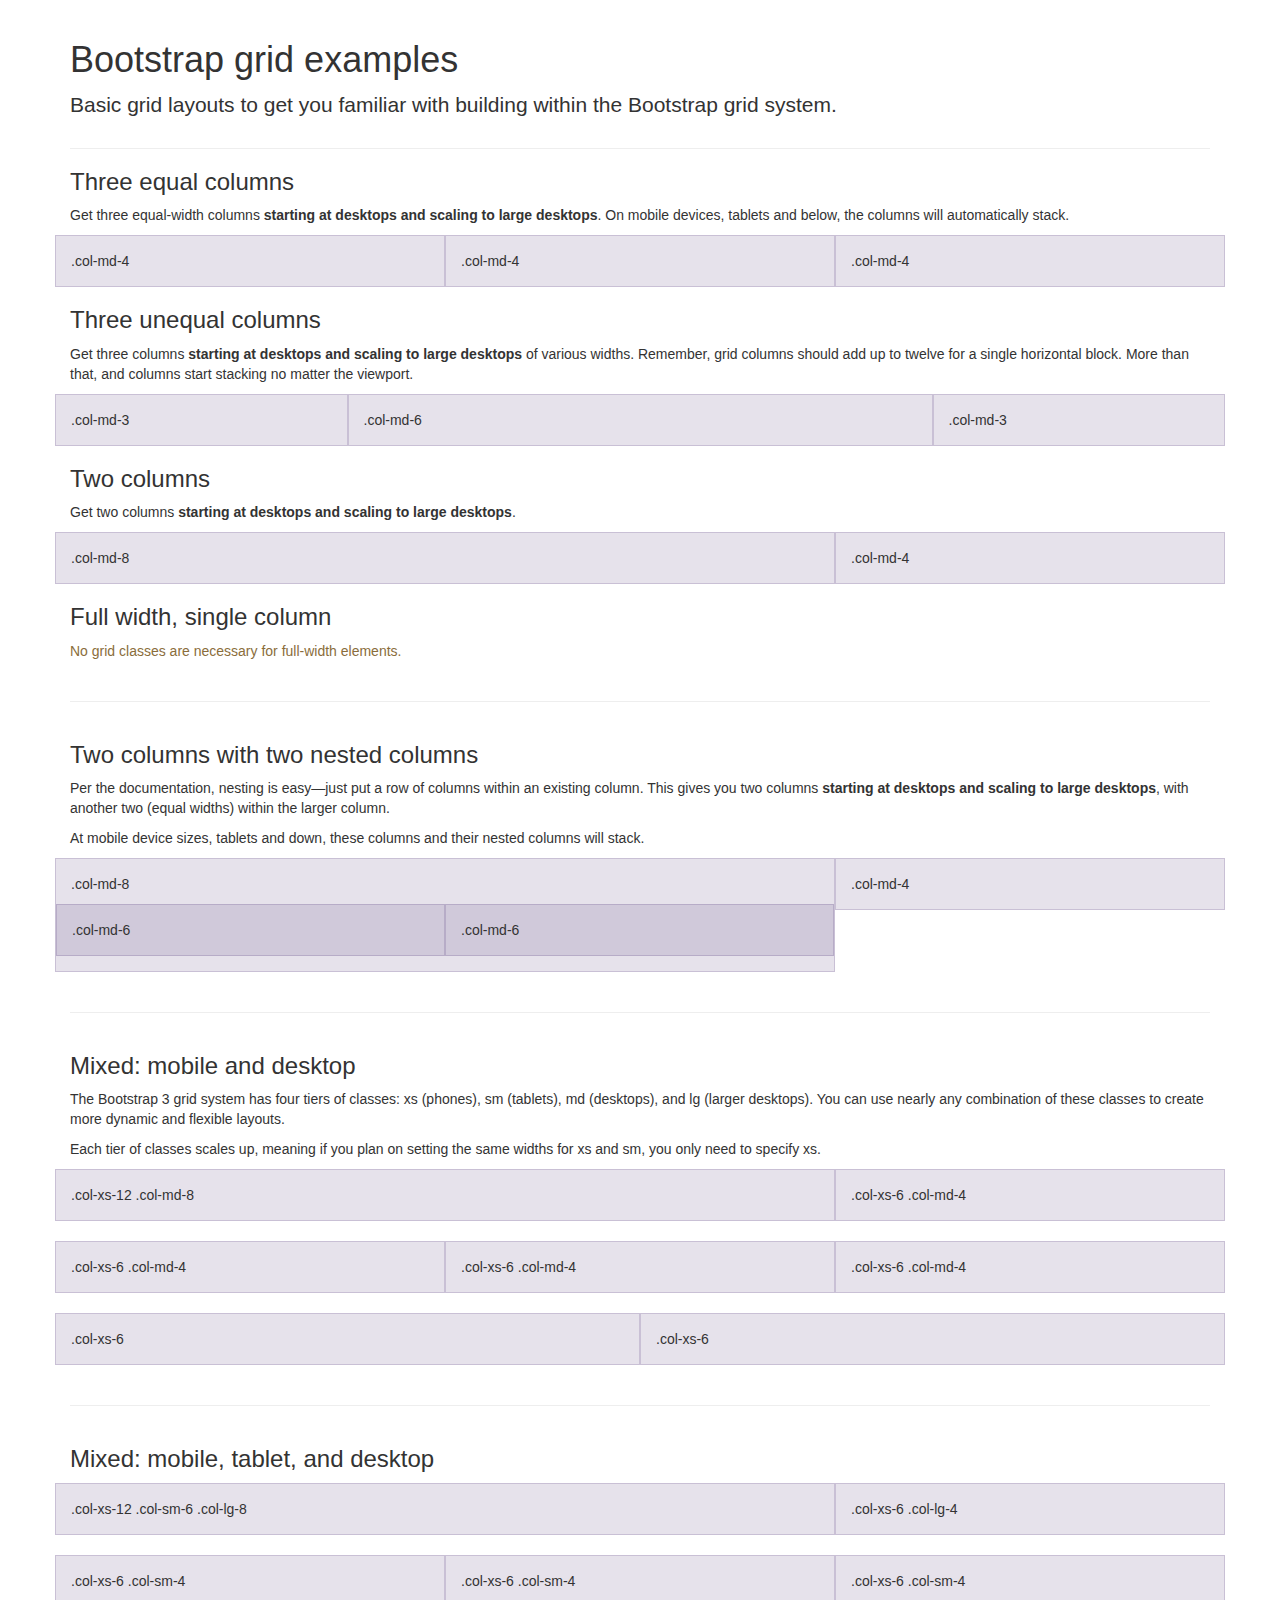
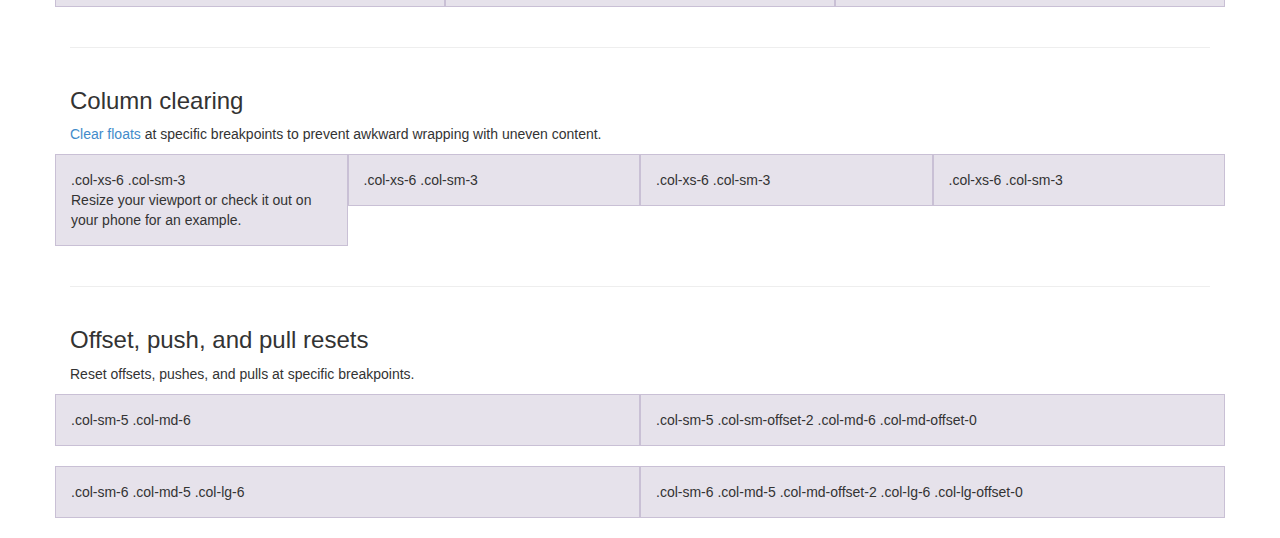
<file: bootstrap-3.2.0/docs/examples/grid/index.html>
<!DOCTYPE html>
<html lang="en">
  <head>
    <meta charset="utf-8">
    <meta http-equiv="X-UA-Compatible" content="IE=edge">
    <meta name="viewport" content="width=device-width, initial-scale=1">
    <meta name="description" content="">
    <meta name="author" content="">
    <link rel="icon" href="../../favicon.ico">

    <title>Grid Template for Bootstrap</title>

    <!-- Bootstrap core CSS -->
    <link href="../../dist/css/bootstrap.min.css" rel="stylesheet">

    <!-- Custom styles for this template -->
    <link href="grid.css" rel="stylesheet">

    <!-- Just for debugging purposes. Don't actually copy these 2 lines! -->
    <!--[if lt IE 9]><script src="../../assets/js/ie8-responsive-file-warning.js"></script><![endif]-->
    <script src="../../assets/js/ie-emulation-modes-warning.js"></script>

    <!-- IE10 viewport hack for Surface/desktop Windows 8 bug -->
    <script src="../../assets/js/ie10-viewport-bug-workaround.js"></script>

    <!-- HTML5 shim and Respond.js IE8 support of HTML5 elements and media queries -->
    <!--[if lt IE 9]>
      <script src="https://oss.maxcdn.com/html5shiv/3.7.2/html5shiv.min.js"></script>
      <script src="https://oss.maxcdn.com/respond/1.4.2/respond.min.js"></script>
    <![endif]-->
  </head>

  <body>
    <div class="container">

      <div class="page-header">
        <h1>Bootstrap grid examples</h1>
        <p class="lead">Basic grid layouts to get you familiar with building within the Bootstrap grid system.</p>
      </div>

      <h3>Three equal columns</h3>
      <p>Get three equal-width columns <strong>starting at desktops and scaling to large desktops</strong>. On mobile devices, tablets and below, the columns will automatically stack.</p>
      <div class="row">
        <div class="col-md-4">.col-md-4</div>
        <div class="col-md-4">.col-md-4</div>
        <div class="col-md-4">.col-md-4</div>
      </div>

      <h3>Three unequal columns</h3>
      <p>Get three columns <strong>starting at desktops and scaling to large desktops</strong> of various widths. Remember, grid columns should add up to twelve for a single horizontal block. More than that, and columns start stacking no matter the viewport.</p>
      <div class="row">
        <div class="col-md-3">.col-md-3</div>
        <div class="col-md-6">.col-md-6</div>
        <div class="col-md-3">.col-md-3</div>
      </div>

      <h3>Two columns</h3>
      <p>Get two columns <strong>starting at desktops and scaling to large desktops</strong>.</p>
      <div class="row">
        <div class="col-md-8">.col-md-8</div>
        <div class="col-md-4">.col-md-4</div>
      </div>

      <h3>Full width, single column</h3>
      <p class="text-warning">No grid classes are necessary for full-width elements.</p>

      <hr>

      <h3>Two columns with two nested columns</h3>
      <p>Per the documentation, nesting is easy—just put a row of columns within an existing column. This gives you two columns <strong>starting at desktops and scaling to large desktops</strong>, with another two (equal widths) within the larger column.</p>
      <p>At mobile device sizes, tablets and down, these columns and their nested columns will stack.</p>
      <div class="row">
        <div class="col-md-8">
          .col-md-8
          <div class="row">
            <div class="col-md-6">.col-md-6</div>
            <div class="col-md-6">.col-md-6</div>
          </div>
        </div>
        <div class="col-md-4">.col-md-4</div>
      </div>

      <hr>

      <h3>Mixed: mobile and desktop</h3>
      <p>The Bootstrap 3 grid system has four tiers of classes: xs (phones), sm (tablets), md (desktops), and lg (larger desktops). You can use nearly any combination of these classes to create more dynamic and flexible layouts.</p>
      <p>Each tier of classes scales up, meaning if you plan on setting the same widths for xs and sm, you only need to specify xs.</p>
      <div class="row">
        <div class="col-xs-12 col-md-8">.col-xs-12 .col-md-8</div>
        <div class="col-xs-6 col-md-4">.col-xs-6 .col-md-4</div>
      </div>
      <div class="row">
        <div class="col-xs-6 col-md-4">.col-xs-6 .col-md-4</div>
        <div class="col-xs-6 col-md-4">.col-xs-6 .col-md-4</div>
        <div class="col-xs-6 col-md-4">.col-xs-6 .col-md-4</div>
      </div>
      <div class="row">
        <div class="col-xs-6">.col-xs-6</div>
        <div class="col-xs-6">.col-xs-6</div>
      </div>

      <hr>

      <h3>Mixed: mobile, tablet, and desktop</h3>
      <p></p>
      <div class="row">
        <div class="col-xs-12 col-sm-6 col-lg-8">.col-xs-12 .col-sm-6 .col-lg-8</div>
        <div class="col-xs-6 col-lg-4">.col-xs-6 .col-lg-4</div>
      </div>
      <div class="row">
        <div class="col-xs-6 col-sm-4">.col-xs-6 .col-sm-4</div>
        <div class="col-xs-6 col-sm-4">.col-xs-6 .col-sm-4</div>
        <div class="col-xs-6 col-sm-4">.col-xs-6 .col-sm-4</div>
      </div>

      <hr>

      <h3>Column clearing</h3>
      <p><a href="http://getbootstrap.com/css/#grid-responsive-resets">Clear floats</a> at specific breakpoints to prevent awkward wrapping with uneven content.</p>
      <div class="row">
        <div class="col-xs-6 col-sm-3">
          .col-xs-6 .col-sm-3
          <br>
          Resize your viewport or check it out on your phone for an example.
        </div>
        <div class="col-xs-6 col-sm-3">.col-xs-6 .col-sm-3</div>

        <!-- Add the extra clearfix for only the required viewport -->
        <div class="clearfix visible-xs"></div>

        <div class="col-xs-6 col-sm-3">.col-xs-6 .col-sm-3</div>
        <div class="col-xs-6 col-sm-3">.col-xs-6 .col-sm-3</div>
      </div>

      <hr>

      <h3>Offset, push, and pull resets</h3>
      <p>Reset offsets, pushes, and pulls at specific breakpoints.</p>
      <div class="row">
        <div class="col-sm-5 col-md-6">.col-sm-5 .col-md-6</div>
        <div class="col-sm-5 col-sm-offset-2 col-md-6 col-md-offset-0">.col-sm-5 .col-sm-offset-2 .col-md-6 .col-md-offset-0</div>
      </div>
      <div class="row">
        <div class="col-sm-6 col-md-5 col-lg-6">.col-sm-6 .col-md-5 .col-lg-6</div>
        <div class="col-sm-6 col-md-5 col-md-offset-2 col-lg-6 col-lg-offset-0">.col-sm-6 .col-md-5 .col-md-offset-2 .col-lg-6 .col-lg-offset-0</div>
      </div>


    </div> <!-- /container -->


    <!-- Bootstrap core JavaScript
    ================================================== -->
    <!-- Placed at the end of the document so the pages load faster -->
  </body>
</html>
</file>
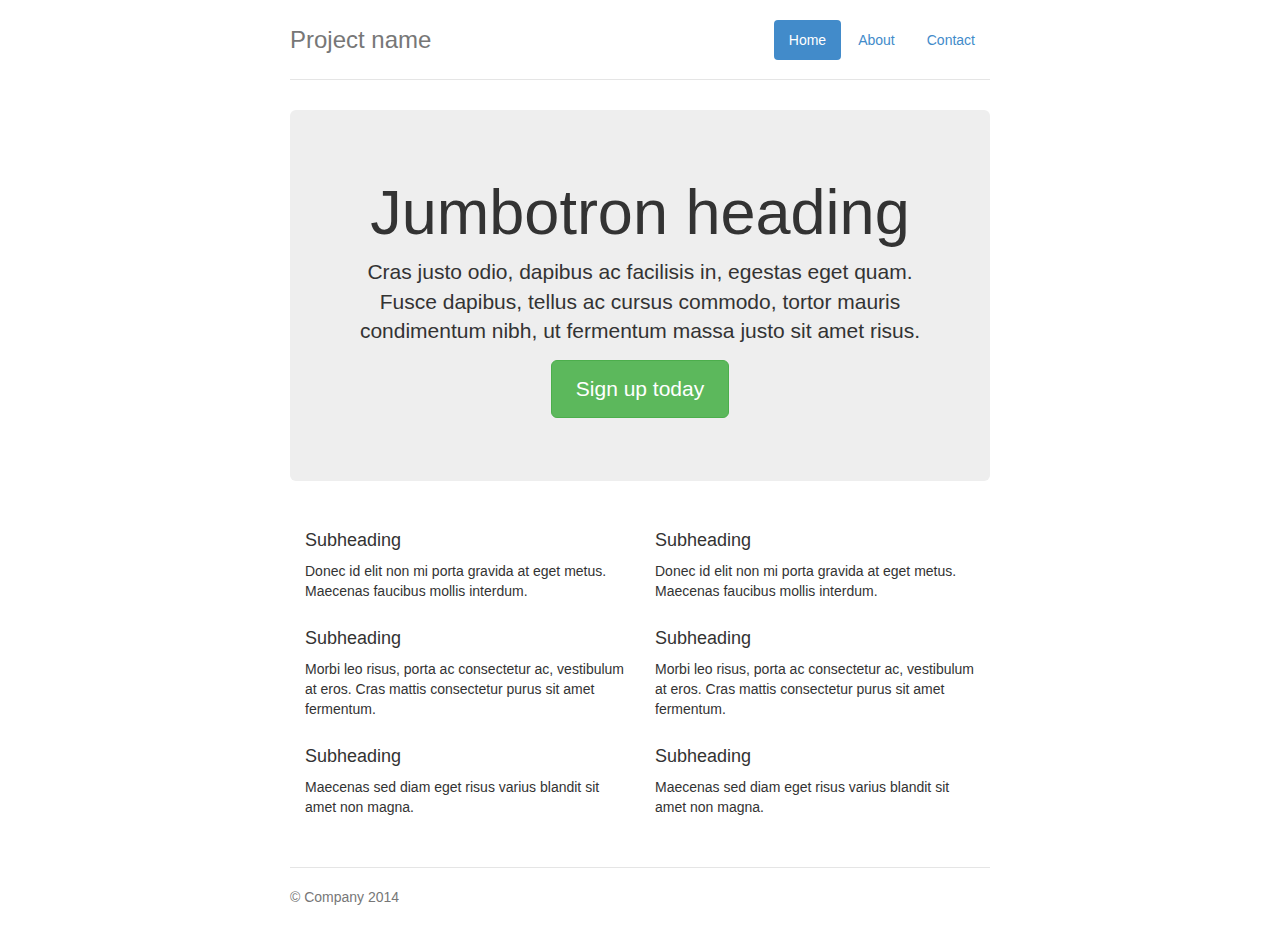
<file: bootstrap-3.2.0/docs/examples/jumbotron-narrow/index.html>
<!DOCTYPE html>
<html lang="en">
  <head>
    <meta charset="utf-8">
    <meta http-equiv="X-UA-Compatible" content="IE=edge">
    <meta name="viewport" content="width=device-width, initial-scale=1">
    <meta name="description" content="">
    <meta name="author" content="">
    <link rel="icon" href="../../favicon.ico">

    <title>Narrow Jumbotron Template for Bootstrap</title>

    <!-- Bootstrap core CSS -->
    <link href="../../dist/css/bootstrap.min.css" rel="stylesheet">

    <!-- Custom styles for this template -->
    <link href="jumbotron-narrow.css" rel="stylesheet">

    <!-- Just for debugging purposes. Don't actually copy these 2 lines! -->
    <!--[if lt IE 9]><script src="../../assets/js/ie8-responsive-file-warning.js"></script><![endif]-->
    <script src="../../assets/js/ie-emulation-modes-warning.js"></script>

    <!-- IE10 viewport hack for Surface/desktop Windows 8 bug -->
    <script src="../../assets/js/ie10-viewport-bug-workaround.js"></script>

    <!-- HTML5 shim and Respond.js IE8 support of HTML5 elements and media queries -->
    <!--[if lt IE 9]>
      <script src="https://oss.maxcdn.com/html5shiv/3.7.2/html5shiv.min.js"></script>
      <script src="https://oss.maxcdn.com/respond/1.4.2/respond.min.js"></script>
    <![endif]-->
  </head>

  <body>

    <div class="container">
      <div class="header">
        <ul class="nav nav-pills pull-right">
          <li class="active"><a href="#">Home</a></li>
          <li><a href="#">About</a></li>
          <li><a href="#">Contact</a></li>
        </ul>
        <h3 class="text-muted">Project name</h3>
      </div>

      <div class="jumbotron">
        <h1>Jumbotron heading</h1>
        <p class="lead">Cras justo odio, dapibus ac facilisis in, egestas eget quam. Fusce dapibus, tellus ac cursus commodo, tortor mauris condimentum nibh, ut fermentum massa justo sit amet risus.</p>
        <p><a class="btn btn-lg btn-success" href="#" role="button">Sign up today</a></p>
      </div>

      <div class="row marketing">
        <div class="col-lg-6">
          <h4>Subheading</h4>
          <p>Donec id elit non mi porta gravida at eget metus. Maecenas faucibus mollis interdum.</p>

          <h4>Subheading</h4>
          <p>Morbi leo risus, porta ac consectetur ac, vestibulum at eros. Cras mattis consectetur purus sit amet fermentum.</p>

          <h4>Subheading</h4>
          <p>Maecenas sed diam eget risus varius blandit sit amet non magna.</p>
        </div>

        <div class="col-lg-6">
          <h4>Subheading</h4>
          <p>Donec id elit non mi porta gravida at eget metus. Maecenas faucibus mollis interdum.</p>

          <h4>Subheading</h4>
          <p>Morbi leo risus, porta ac consectetur ac, vestibulum at eros. Cras mattis consectetur purus sit amet fermentum.</p>

          <h4>Subheading</h4>
          <p>Maecenas sed diam eget risus varius blandit sit amet non magna.</p>
        </div>
      </div>

      <div class="footer">
        <p>&copy; Company 2014</p>
      </div>

    </div> <!-- /container -->


    <!-- Bootstrap core JavaScript
    ================================================== -->
    <!-- Placed at the end of the document so the pages load faster -->
  </body>
</html>
</file>
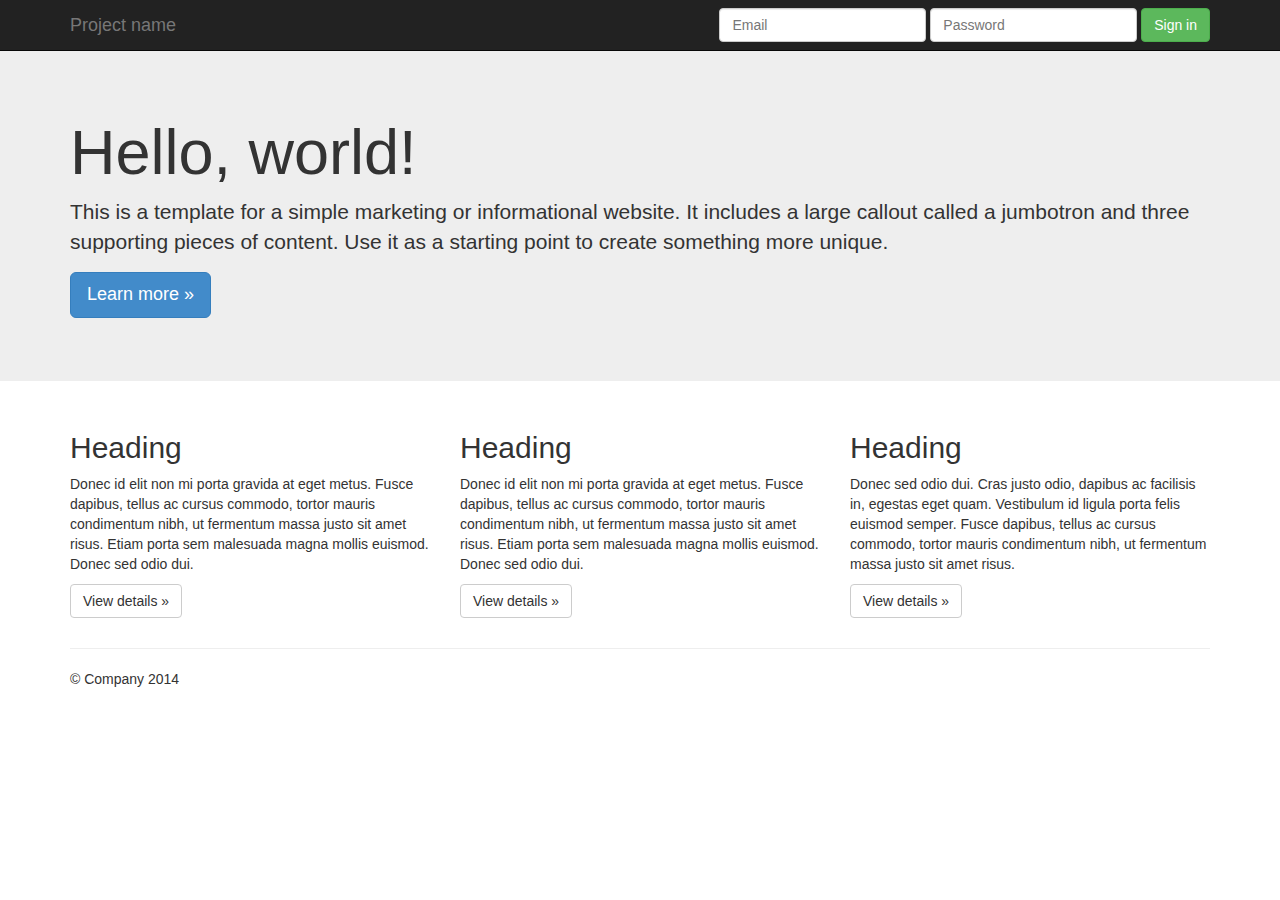
<file: bootstrap-3.2.0/docs/examples/jumbotron/index.html>
<!DOCTYPE html>
<html lang="en">
  <head>
    <meta charset="utf-8">
    <meta http-equiv="X-UA-Compatible" content="IE=edge">
    <meta name="viewport" content="width=device-width, initial-scale=1">
    <meta name="description" content="">
    <meta name="author" content="">
    <link rel="icon" href="../../favicon.ico">

    <title>Jumbotron Template for Bootstrap</title>

    <!-- Bootstrap core CSS -->
    <link href="../../dist/css/bootstrap.min.css" rel="stylesheet">

    <!-- Custom styles for this template -->
    <link href="jumbotron.css" rel="stylesheet">

    <!-- Just for debugging purposes. Don't actually copy these 2 lines! -->
    <!--[if lt IE 9]><script src="../../assets/js/ie8-responsive-file-warning.js"></script><![endif]-->
    <script src="../../assets/js/ie-emulation-modes-warning.js"></script>

    <!-- IE10 viewport hack for Surface/desktop Windows 8 bug -->
    <script src="../../assets/js/ie10-viewport-bug-workaround.js"></script>

    <!-- HTML5 shim and Respond.js IE8 support of HTML5 elements and media queries -->
    <!--[if lt IE 9]>
      <script src="https://oss.maxcdn.com/html5shiv/3.7.2/html5shiv.min.js"></script>
      <script src="https://oss.maxcdn.com/respond/1.4.2/respond.min.js"></script>
    <![endif]-->
  </head>

  <body>

    <div class="navbar navbar-inverse navbar-fixed-top" role="navigation">
      <div class="container">
        <div class="navbar-header">
          <button type="button" class="navbar-toggle" data-toggle="collapse" data-target=".navbar-collapse">
            <span class="sr-only">Toggle navigation</span>
            <span class="icon-bar"></span>
            <span class="icon-bar"></span>
            <span class="icon-bar"></span>
          </button>
          <a class="navbar-brand" href="#">Project name</a>
        </div>
        <div class="navbar-collapse collapse">
          <form class="navbar-form navbar-right" role="form">
            <div class="form-group">
              <input type="text" placeholder="Email" class="form-control">
            </div>
            <div class="form-group">
              <input type="password" placeholder="Password" class="form-control">
            </div>
            <button type="submit" class="btn btn-success">Sign in</button>
          </form>
        </div><!--/.navbar-collapse -->
      </div>
    </div>

    <!-- Main jumbotron for a primary marketing message or call to action -->
    <div class="jumbotron">
      <div class="container">
        <h1>Hello, world!</h1>
        <p>This is a template for a simple marketing or informational website. It includes a large callout called a jumbotron and three supporting pieces of content. Use it as a starting point to create something more unique.</p>
        <p><a class="btn btn-primary btn-lg" role="button">Learn more &raquo;</a></p>
      </div>
    </div>

    <div class="container">
      <!-- Example row of columns -->
      <div class="row">
        <div class="col-md-4">
          <h2>Heading</h2>
          <p>Donec id elit non mi porta gravida at eget metus. Fusce dapibus, tellus ac cursus commodo, tortor mauris condimentum nibh, ut fermentum massa justo sit amet risus. Etiam porta sem malesuada magna mollis euismod. Donec sed odio dui. </p>
          <p><a class="btn btn-default" href="#" role="button">View details &raquo;</a></p>
        </div>
        <div class="col-md-4">
          <h2>Heading</h2>
          <p>Donec id elit non mi porta gravida at eget metus. Fusce dapibus, tellus ac cursus commodo, tortor mauris condimentum nibh, ut fermentum massa justo sit amet risus. Etiam porta sem malesuada magna mollis euismod. Donec sed odio dui. </p>
          <p><a class="btn btn-default" href="#" role="button">View details &raquo;</a></p>
       </div>
        <div class="col-md-4">
          <h2>Heading</h2>
          <p>Donec sed odio dui. Cras justo odio, dapibus ac facilisis in, egestas eget quam. Vestibulum id ligula porta felis euismod semper. Fusce dapibus, tellus ac cursus commodo, tortor mauris condimentum nibh, ut fermentum massa justo sit amet risus.</p>
          <p><a class="btn btn-default" href="#" role="button">View details &raquo;</a></p>
        </div>
      </div>

      <hr>

      <footer>
        <p>&copy; Company 2014</p>
      </footer>
    </div> <!-- /container -->


    <!-- Bootstrap core JavaScript
    ================================================== -->
    <!-- Placed at the end of the document so the pages load faster -->
    <script src="https://ajax.googleapis.com/ajax/libs/jquery/1.11.1/jquery.min.js"></script>
    <script src="../../dist/js/bootstrap.min.js"></script>
  </body>
</html>
</file>
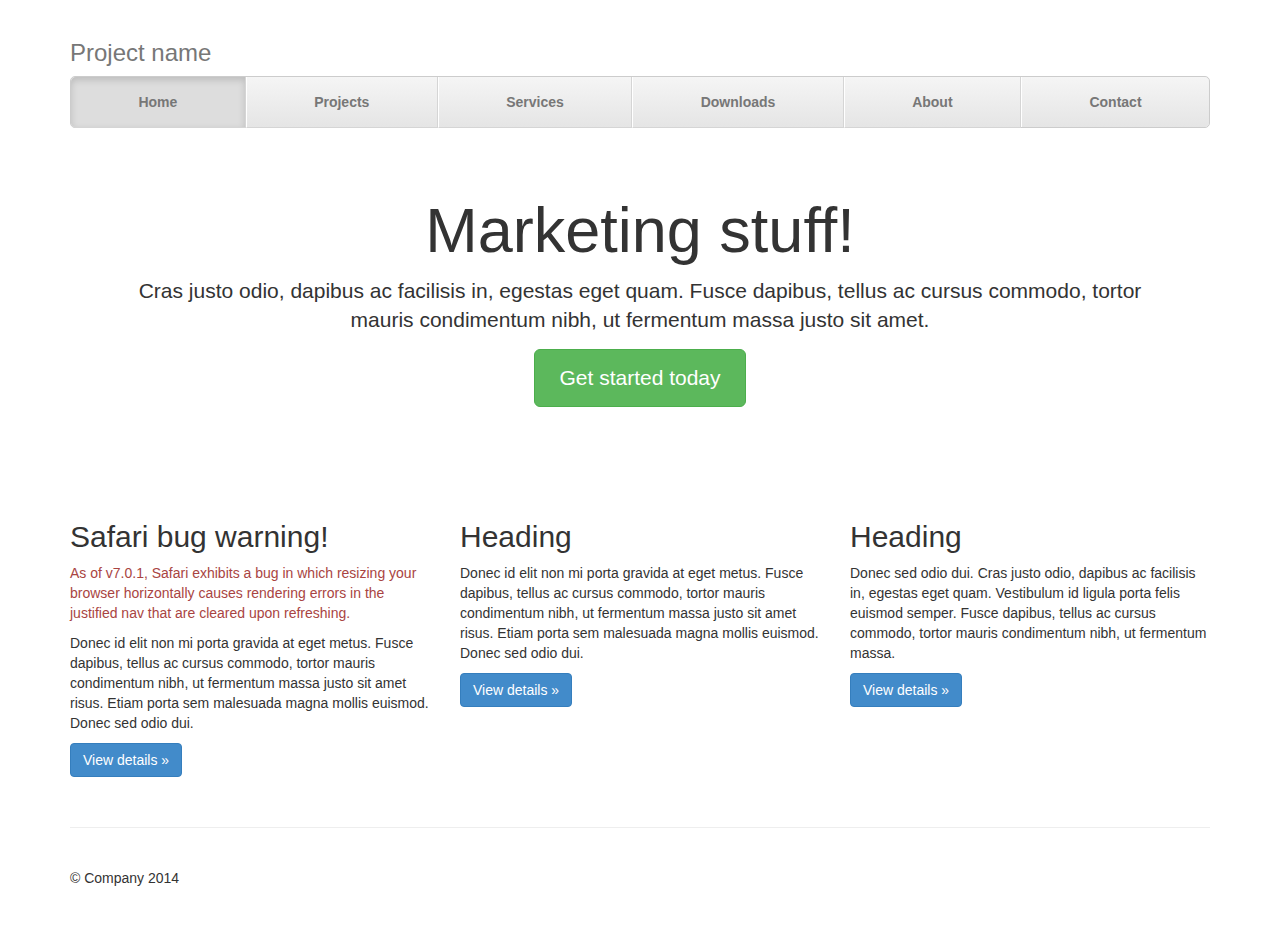
<file: bootstrap-3.2.0/docs/examples/justified-nav/index.html>
<!DOCTYPE html>
<html lang="en">
  <head>
    <meta charset="utf-8">
    <meta http-equiv="X-UA-Compatible" content="IE=edge">
    <meta name="viewport" content="width=device-width, initial-scale=1">
    <meta name="description" content="">
    <meta name="author" content="">
    <link rel="icon" href="../../favicon.ico">

    <title>Justified Nav Template for Bootstrap</title>

    <!-- Bootstrap core CSS -->
    <link href="../../dist/css/bootstrap.min.css" rel="stylesheet">

    <!-- Custom styles for this template -->
    <link href="justified-nav.css" rel="stylesheet">

    <!-- Just for debugging purposes. Don't actually copy these 2 lines! -->
    <!--[if lt IE 9]><script src="../../assets/js/ie8-responsive-file-warning.js"></script><![endif]-->
    <script src="../../assets/js/ie-emulation-modes-warning.js"></script>

    <!-- IE10 viewport hack for Surface/desktop Windows 8 bug -->
    <script src="../../assets/js/ie10-viewport-bug-workaround.js"></script>

    <!-- HTML5 shim and Respond.js IE8 support of HTML5 elements and media queries -->
    <!--[if lt IE 9]>
      <script src="https://oss.maxcdn.com/html5shiv/3.7.2/html5shiv.min.js"></script>
      <script src="https://oss.maxcdn.com/respond/1.4.2/respond.min.js"></script>
    <![endif]-->
  </head>

  <body>

    <div class="container">

      <div class="masthead">
        <h3 class="text-muted">Project name</h3>
        <ul class="nav nav-justified">
          <li class="active"><a href="#">Home</a></li>
          <li><a href="#">Projects</a></li>
          <li><a href="#">Services</a></li>
          <li><a href="#">Downloads</a></li>
          <li><a href="#">About</a></li>
          <li><a href="#">Contact</a></li>
        </ul>
      </div>

      <!-- Jumbotron -->
      <div class="jumbotron">
        <h1>Marketing stuff!</h1>
        <p class="lead">Cras justo odio, dapibus ac facilisis in, egestas eget quam. Fusce dapibus, tellus ac cursus commodo, tortor mauris condimentum nibh, ut fermentum massa justo sit amet.</p>
        <p><a class="btn btn-lg btn-success" href="#" role="button">Get started today</a></p>
      </div>

      <!-- Example row of columns -->
      <div class="row">
        <div class="col-lg-4">
          <h2>Safari bug warning!</h2>
          <p class="text-danger">As of v7.0.1, Safari exhibits a bug in which resizing your browser horizontally causes rendering errors in the justified nav that are cleared upon refreshing.</p>
          <p>Donec id elit non mi porta gravida at eget metus. Fusce dapibus, tellus ac cursus commodo, tortor mauris condimentum nibh, ut fermentum massa justo sit amet risus. Etiam porta sem malesuada magna mollis euismod. Donec sed odio dui. </p>
          <p><a class="btn btn-primary" href="#" role="button">View details &raquo;</a></p>
        </div>
        <div class="col-lg-4">
          <h2>Heading</h2>
          <p>Donec id elit non mi porta gravida at eget metus. Fusce dapibus, tellus ac cursus commodo, tortor mauris condimentum nibh, ut fermentum massa justo sit amet risus. Etiam porta sem malesuada magna mollis euismod. Donec sed odio dui. </p>
          <p><a class="btn btn-primary" href="#" role="button">View details &raquo;</a></p>
       </div>
        <div class="col-lg-4">
          <h2>Heading</h2>
          <p>Donec sed odio dui. Cras justo odio, dapibus ac facilisis in, egestas eget quam. Vestibulum id ligula porta felis euismod semper. Fusce dapibus, tellus ac cursus commodo, tortor mauris condimentum nibh, ut fermentum massa.</p>
          <p><a class="btn btn-primary" href="#" role="button">View details &raquo;</a></p>
        </div>
      </div>

      <!-- Site footer -->
      <div class="footer">
        <p>&copy; Company 2014</p>
      </div>

    </div> <!-- /container -->


    <!-- Bootstrap core JavaScript
    ================================================== -->
    <!-- Placed at the end of the document so the pages load faster -->
  </body>
</html>
</file>
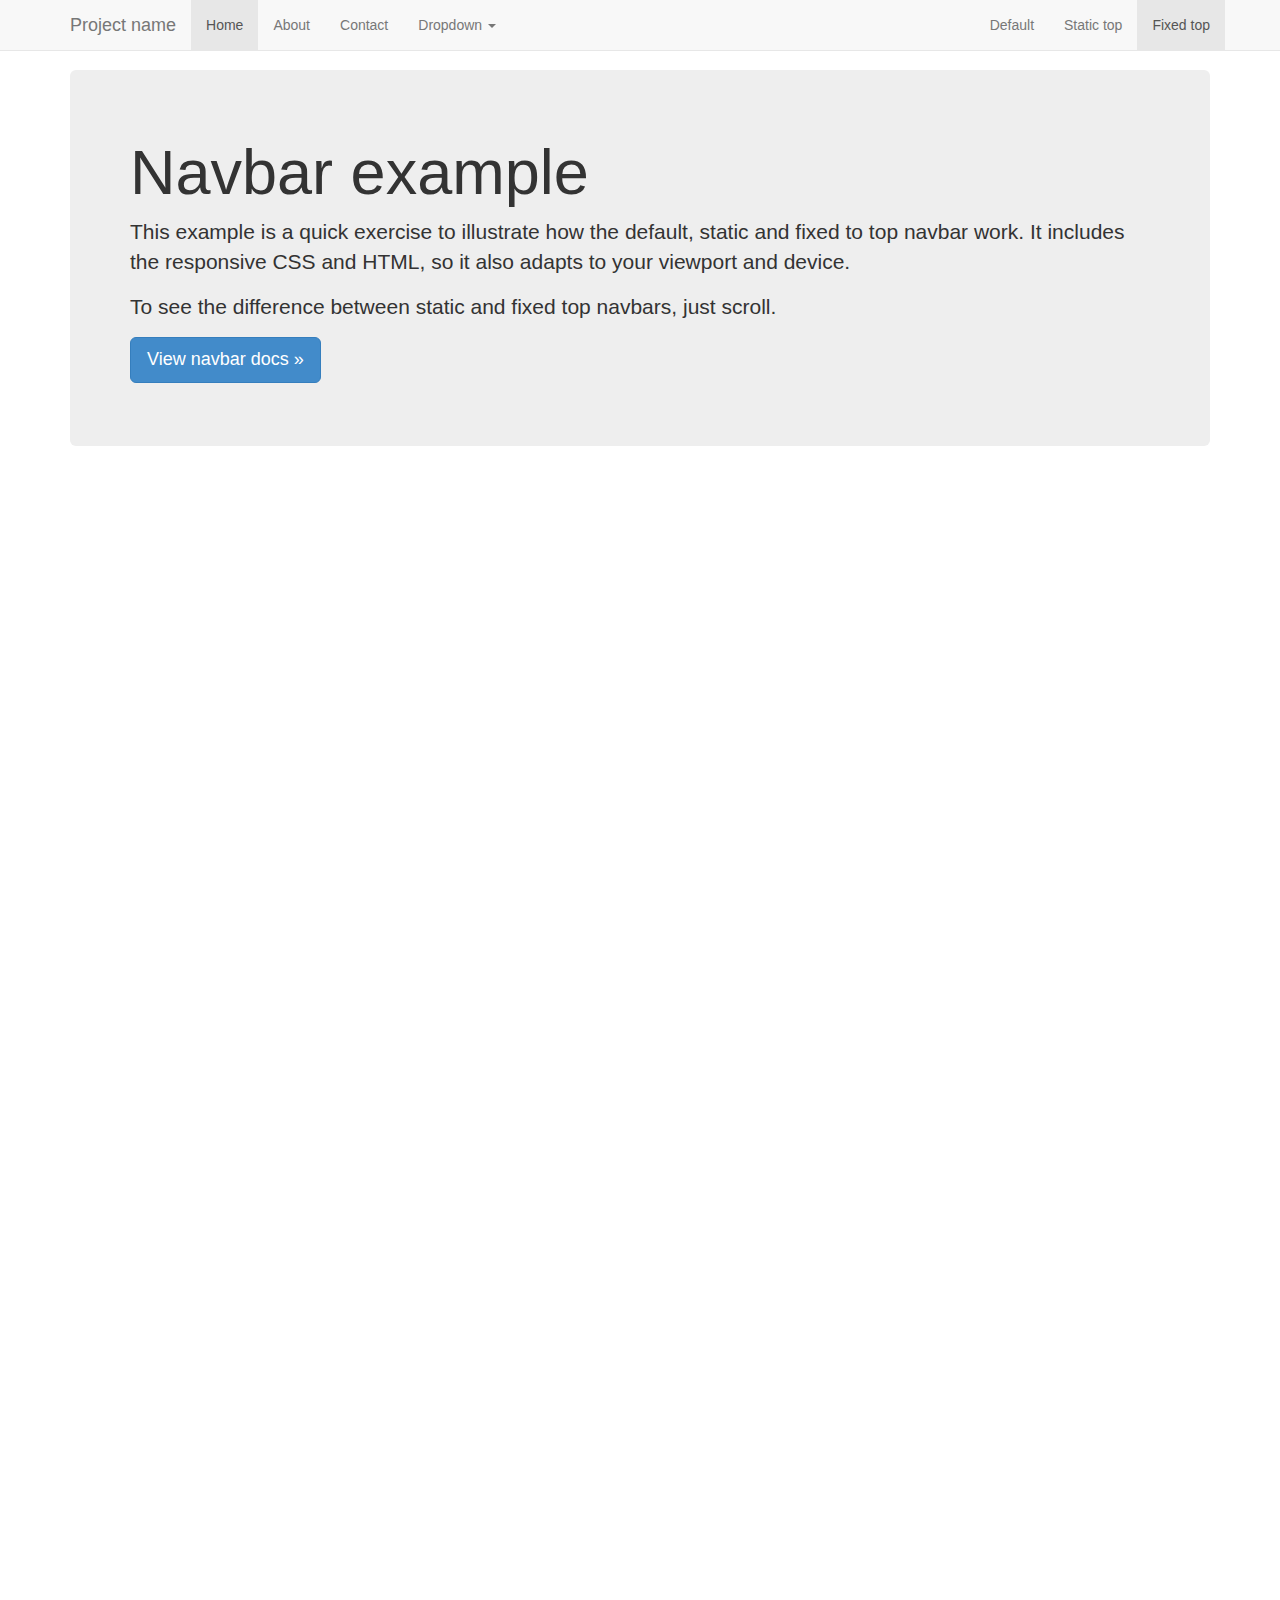
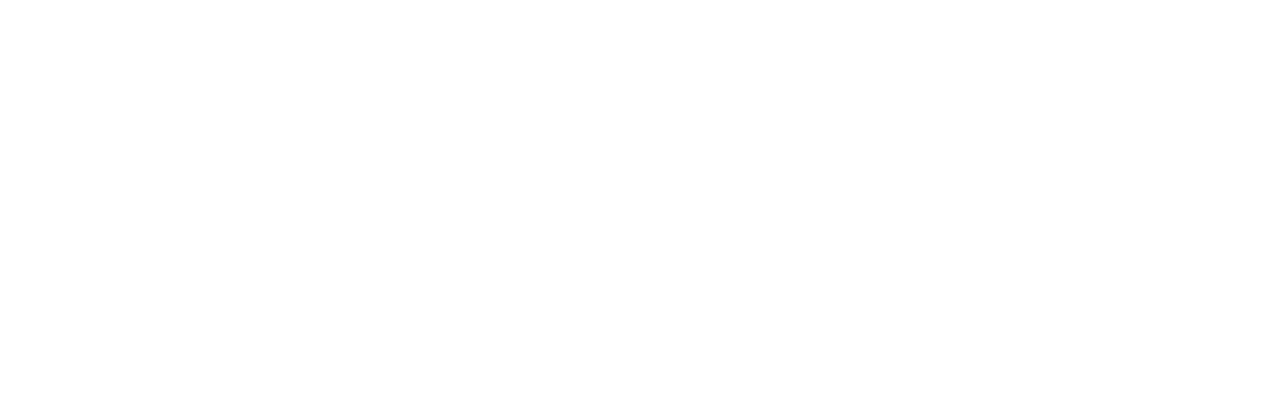
<file: bootstrap-3.2.0/docs/examples/navbar-fixed-top/index.html>
<!DOCTYPE html>
<html lang="en">
  <head>
    <meta charset="utf-8">
    <meta http-equiv="X-UA-Compatible" content="IE=edge">
    <meta name="viewport" content="width=device-width, initial-scale=1">
    <meta name="description" content="">
    <meta name="author" content="">
    <link rel="icon" href="../../favicon.ico">

    <title>Fixed Top Navbar Example for Bootstrap</title>

    <!-- Bootstrap core CSS -->
    <link href="../../dist/css/bootstrap.min.css" rel="stylesheet">

    <!-- Custom styles for this template -->
    <link href="navbar-fixed-top.css" rel="stylesheet">

    <!-- Just for debugging purposes. Don't actually copy these 2 lines! -->
    <!--[if lt IE 9]><script src="../../assets/js/ie8-responsive-file-warning.js"></script><![endif]-->
    <script src="../../assets/js/ie-emulation-modes-warning.js"></script>

    <!-- IE10 viewport hack for Surface/desktop Windows 8 bug -->
    <script src="../../assets/js/ie10-viewport-bug-workaround.js"></script>

    <!-- HTML5 shim and Respond.js IE8 support of HTML5 elements and media queries -->
    <!--[if lt IE 9]>
      <script src="https://oss.maxcdn.com/html5shiv/3.7.2/html5shiv.min.js"></script>
      <script src="https://oss.maxcdn.com/respond/1.4.2/respond.min.js"></script>
    <![endif]-->
  </head>

  <body>

    <!-- Fixed navbar -->
    <div class="navbar navbar-default navbar-fixed-top" role="navigation">
      <div class="container">
        <div class="navbar-header">
          <button type="button" class="navbar-toggle" data-toggle="collapse" data-target=".navbar-collapse">
            <span class="sr-only">Toggle navigation</span>
            <span class="icon-bar"></span>
            <span class="icon-bar"></span>
            <span class="icon-bar"></span>
          </button>
          <a class="navbar-brand" href="#">Project name</a>
        </div>
        <div class="navbar-collapse collapse">
          <ul class="nav navbar-nav">
            <li class="active"><a href="#">Home</a></li>
            <li><a href="#about">About</a></li>
            <li><a href="#contact">Contact</a></li>
            <li class="dropdown">
              <a href="#" class="dropdown-toggle" data-toggle="dropdown">Dropdown <span class="caret"></span></a>
              <ul class="dropdown-menu" role="menu">
                <li><a href="#">Action</a></li>
                <li><a href="#">Another action</a></li>
                <li><a href="#">Something else here</a></li>
                <li class="divider"></li>
                <li class="dropdown-header">Nav header</li>
                <li><a href="#">Separated link</a></li>
                <li><a href="#">One more separated link</a></li>
              </ul>
            </li>
          </ul>
          <ul class="nav navbar-nav navbar-right">
            <li><a href="../navbar/">Default</a></li>
            <li><a href="../navbar-static-top/">Static top</a></li>
            <li class="active"><a href="./">Fixed top</a></li>
          </ul>
        </div><!--/.nav-collapse -->
      </div>
    </div>

    <div class="container">

      <!-- Main component for a primary marketing message or call to action -->
      <div class="jumbotron">
        <h1>Navbar example</h1>
        <p>This example is a quick exercise to illustrate how the default, static and fixed to top navbar work. It includes the responsive CSS and HTML, so it also adapts to your viewport and device.</p>
        <p>To see the difference between static and fixed top navbars, just scroll.</p>
        <p>
          <a class="btn btn-lg btn-primary" href="../../components/#navbar" role="button">View navbar docs &raquo;</a>
        </p>
      </div>

    </div> <!-- /container -->


    <!-- Bootstrap core JavaScript
    ================================================== -->
    <!-- Placed at the end of the document so the pages load faster -->
    <script src="https://ajax.googleapis.com/ajax/libs/jquery/1.11.1/jquery.min.js"></script>
    <script src="../../dist/js/bootstrap.min.js"></script>
  </body>
</html>
</file>
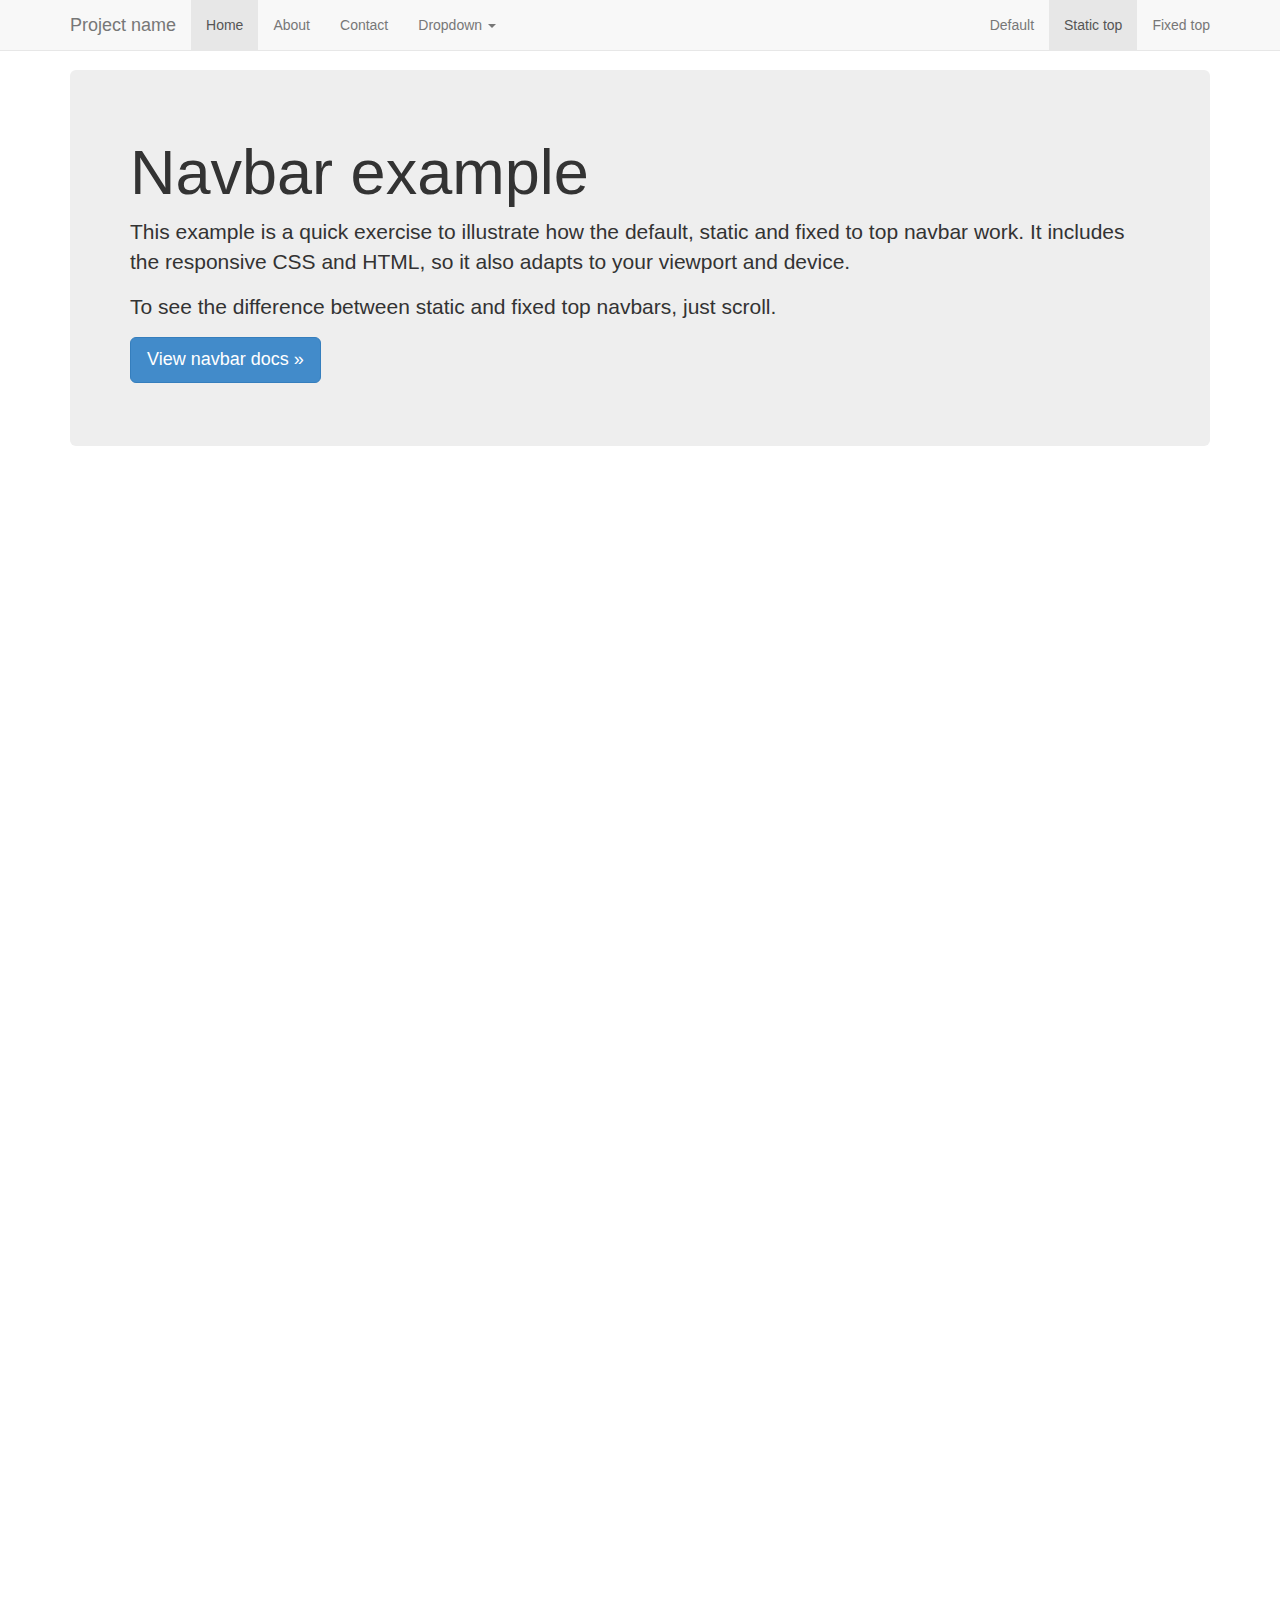
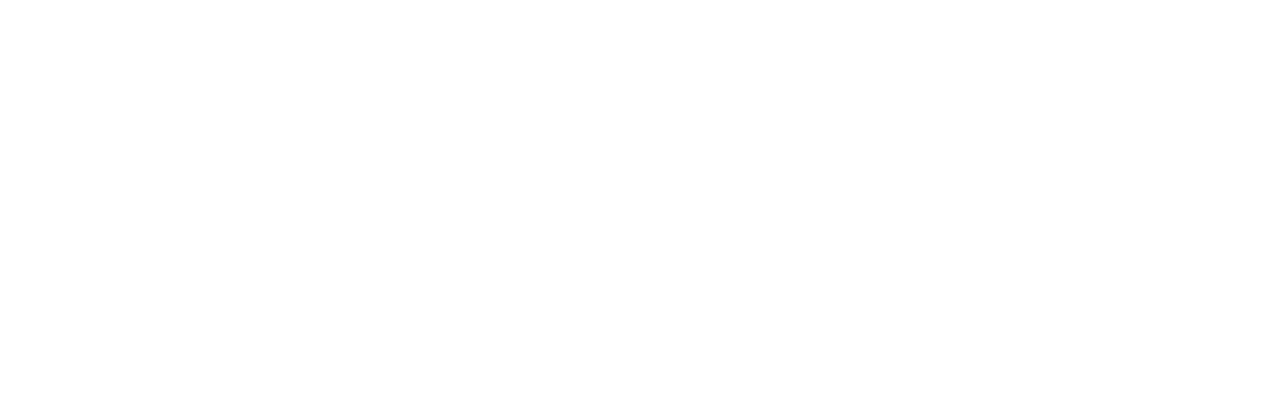
<file: bootstrap-3.2.0/docs/examples/navbar-static-top/index.html>
<!DOCTYPE html>
<html lang="en">
  <head>
    <meta charset="utf-8">
    <meta http-equiv="X-UA-Compatible" content="IE=edge">
    <meta name="viewport" content="width=device-width, initial-scale=1">
    <meta name="description" content="">
    <meta name="author" content="">
    <link rel="icon" href="../../favicon.ico">

    <title>Static Top Navbar Example for Bootstrap</title>

    <!-- Bootstrap core CSS -->
    <link href="../../dist/css/bootstrap.min.css" rel="stylesheet">

    <!-- Custom styles for this template -->
    <link href="navbar-static-top.css" rel="stylesheet">

    <!-- Just for debugging purposes. Don't actually copy these 2 lines! -->
    <!--[if lt IE 9]><script src="../../assets/js/ie8-responsive-file-warning.js"></script><![endif]-->
    <script src="../../assets/js/ie-emulation-modes-warning.js"></script>

    <!-- IE10 viewport hack for Surface/desktop Windows 8 bug -->
    <script src="../../assets/js/ie10-viewport-bug-workaround.js"></script>

    <!-- HTML5 shim and Respond.js IE8 support of HTML5 elements and media queries -->
    <!--[if lt IE 9]>
      <script src="https://oss.maxcdn.com/html5shiv/3.7.2/html5shiv.min.js"></script>
      <script src="https://oss.maxcdn.com/respond/1.4.2/respond.min.js"></script>
    <![endif]-->
  </head>

  <body>

    <!-- Static navbar -->
    <div class="navbar navbar-default navbar-static-top" role="navigation">
      <div class="container">
        <div class="navbar-header">
          <button type="button" class="navbar-toggle" data-toggle="collapse" data-target=".navbar-collapse">
            <span class="sr-only">Toggle navigation</span>
            <span class="icon-bar"></span>
            <span class="icon-bar"></span>
            <span class="icon-bar"></span>
          </button>
          <a class="navbar-brand" href="#">Project name</a>
        </div>
        <div class="navbar-collapse collapse">
          <ul class="nav navbar-nav">
            <li class="active"><a href="#">Home</a></li>
            <li><a href="#about">About</a></li>
            <li><a href="#contact">Contact</a></li>
            <li class="dropdown">
              <a href="#" class="dropdown-toggle" data-toggle="dropdown">Dropdown <span class="caret"></span></a>
              <ul class="dropdown-menu" role="menu">
                <li><a href="#">Action</a></li>
                <li><a href="#">Another action</a></li>
                <li><a href="#">Something else here</a></li>
                <li class="divider"></li>
                <li class="dropdown-header">Nav header</li>
                <li><a href="#">Separated link</a></li>
                <li><a href="#">One more separated link</a></li>
              </ul>
            </li>
          </ul>
          <ul class="nav navbar-nav navbar-right">
            <li><a href="../navbar/">Default</a></li>
            <li class="active"><a href="./">Static top</a></li>
            <li><a href="../navbar-fixed-top/">Fixed top</a></li>
          </ul>
        </div><!--/.nav-collapse -->
      </div>
    </div>


    <div class="container">

      <!-- Main component for a primary marketing message or call to action -->
      <div class="jumbotron">
        <h1>Navbar example</h1>
        <p>This example is a quick exercise to illustrate how the default, static and fixed to top navbar work. It includes the responsive CSS and HTML, so it also adapts to your viewport and device.</p>
        <p>To see the difference between static and fixed top navbars, just scroll.</p>
        <p>
          <a class="btn btn-lg btn-primary" href="../../components/#navbar" role="button">View navbar docs &raquo;</a>
        </p>
      </div>

    </div> <!-- /container -->


    <!-- Bootstrap core JavaScript
    ================================================== -->
    <!-- Placed at the end of the document so the pages load faster -->
    <script src="https://ajax.googleapis.com/ajax/libs/jquery/1.11.1/jquery.min.js"></script>
    <script src="../../dist/js/bootstrap.min.js"></script>
  </body>
</html>
</file>
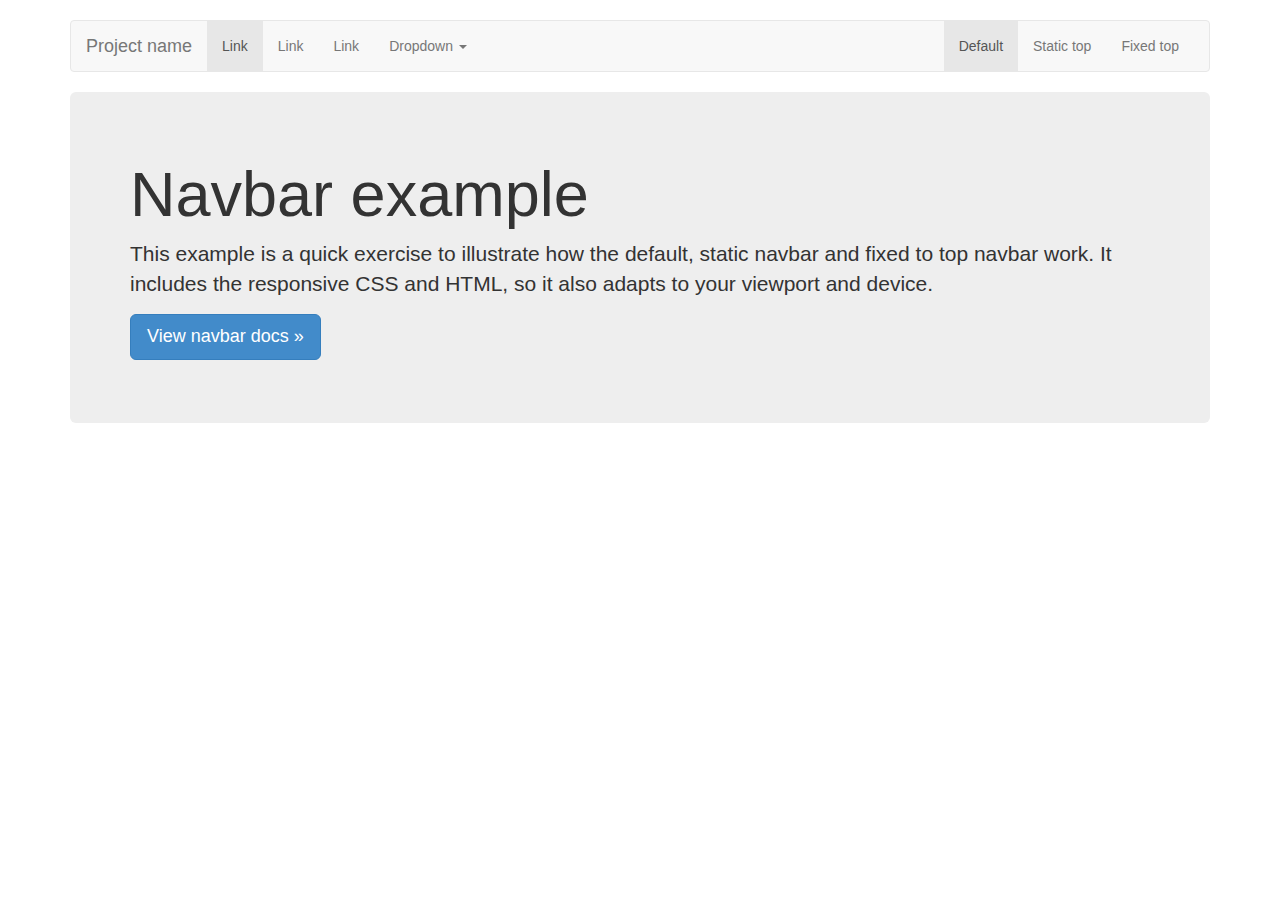
<file: bootstrap-3.2.0/docs/examples/navbar/index.html>
<!DOCTYPE html>
<html lang="en">
  <head>
    <meta charset="utf-8">
    <meta http-equiv="X-UA-Compatible" content="IE=edge">
    <meta name="viewport" content="width=device-width, initial-scale=1">
    <meta name="description" content="">
    <meta name="author" content="">
    <link rel="icon" href="../../favicon.ico">

    <title>Navbar Template for Bootstrap</title>

    <!-- Bootstrap core CSS -->
    <link href="../../dist/css/bootstrap.min.css" rel="stylesheet">

    <!-- Custom styles for this template -->
    <link href="navbar.css" rel="stylesheet">

    <!-- Just for debugging purposes. Don't actually copy these 2 lines! -->
    <!--[if lt IE 9]><script src="../../assets/js/ie8-responsive-file-warning.js"></script><![endif]-->
    <script src="../../assets/js/ie-emulation-modes-warning.js"></script>

    <!-- IE10 viewport hack for Surface/desktop Windows 8 bug -->
    <script src="../../assets/js/ie10-viewport-bug-workaround.js"></script>

    <!-- HTML5 shim and Respond.js IE8 support of HTML5 elements and media queries -->
    <!--[if lt IE 9]>
      <script src="https://oss.maxcdn.com/html5shiv/3.7.2/html5shiv.min.js"></script>
      <script src="https://oss.maxcdn.com/respond/1.4.2/respond.min.js"></script>
    <![endif]-->
  </head>

  <body>

    <div class="container">

      <!-- Static navbar -->
      <div class="navbar navbar-default" role="navigation">
        <div class="container-fluid">
          <div class="navbar-header">
            <button type="button" class="navbar-toggle" data-toggle="collapse" data-target=".navbar-collapse">
              <span class="sr-only">Toggle navigation</span>
              <span class="icon-bar"></span>
              <span class="icon-bar"></span>
              <span class="icon-bar"></span>
            </button>
            <a class="navbar-brand" href="#">Project name</a>
          </div>
          <div class="navbar-collapse collapse">
            <ul class="nav navbar-nav">
              <li class="active"><a href="#">Link</a></li>
              <li><a href="#">Link</a></li>
              <li><a href="#">Link</a></li>
              <li class="dropdown">
                <a href="#" class="dropdown-toggle" data-toggle="dropdown">Dropdown <span class="caret"></span></a>
                <ul class="dropdown-menu" role="menu">
                  <li><a href="#">Action</a></li>
                  <li><a href="#">Another action</a></li>
                  <li><a href="#">Something else here</a></li>
                  <li class="divider"></li>
                  <li class="dropdown-header">Nav header</li>
                  <li><a href="#">Separated link</a></li>
                  <li><a href="#">One more separated link</a></li>
                </ul>
              </li>
            </ul>
            <ul class="nav navbar-nav navbar-right">
              <li class="active"><a href="./">Default</a></li>
              <li><a href="../navbar-static-top/">Static top</a></li>
              <li><a href="../navbar-fixed-top/">Fixed top</a></li>
            </ul>
          </div><!--/.nav-collapse -->
        </div><!--/.container-fluid -->
      </div>

      <!-- Main component for a primary marketing message or call to action -->
      <div class="jumbotron">
        <h1>Navbar example</h1>
        <p>This example is a quick exercise to illustrate how the default, static navbar and fixed to top navbar work. It includes the responsive CSS and HTML, so it also adapts to your viewport and device.</p>
        <p>
          <a class="btn btn-lg btn-primary" href="../../components/#navbar" role="button">View navbar docs &raquo;</a>
        </p>
      </div>

    </div> <!-- /container -->


    <!-- Bootstrap core JavaScript
    ================================================== -->
    <!-- Placed at the end of the document so the pages load faster -->
    <script src="https://ajax.googleapis.com/ajax/libs/jquery/1.11.1/jquery.min.js"></script>
    <script src="../../dist/js/bootstrap.min.js"></script>
  </body>
</html>
</file>
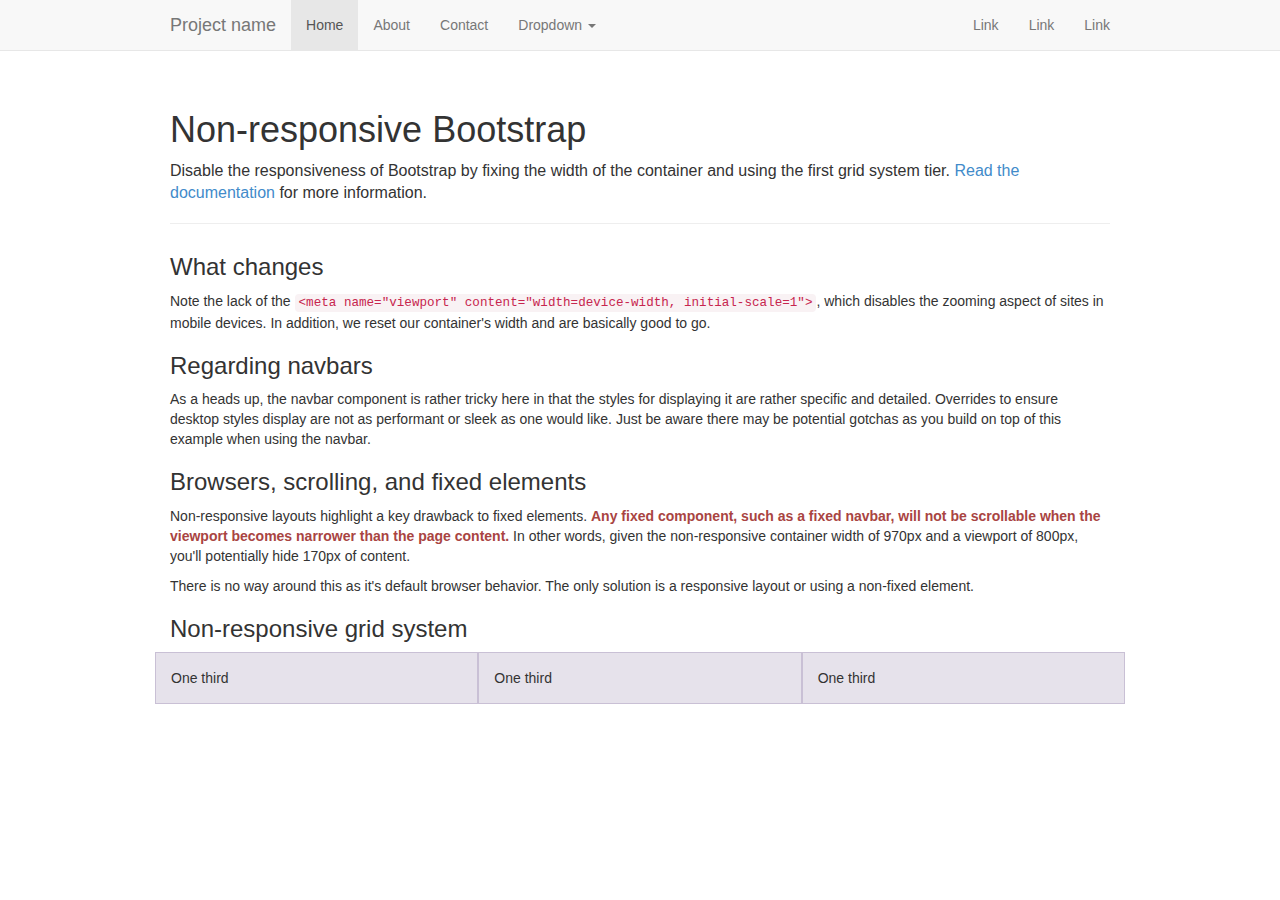
<file: bootstrap-3.2.0/docs/examples/non-responsive/index.html>
<!DOCTYPE html>
<html lang="en">
  <head>
    <meta charset="utf-8">
    <meta http-equiv="X-UA-Compatible" content="IE=edge">
    <meta name="description" content="">
    <meta name="author" content="">

    <!-- Note there is no responsive meta tag here -->

    <link rel="icon" href="../../favicon.ico">

    <title>Non-responsive Template for Bootstrap</title>

    <!-- Bootstrap core CSS -->
    <link href="../../dist/css/bootstrap.min.css" rel="stylesheet">

    <!-- Custom styles for this template -->
    <link href="non-responsive.css" rel="stylesheet">

    <!-- Just for debugging purposes. Don't actually copy these 2 lines! -->
    <!--[if lt IE 9]><script src="../../assets/js/ie8-responsive-file-warning.js"></script><![endif]-->
    <script src="../../assets/js/ie-emulation-modes-warning.js"></script>

    <!-- IE10 viewport hack for Surface/desktop Windows 8 bug -->
    <script src="../../assets/js/ie10-viewport-bug-workaround.js"></script>

    <!-- HTML5 shim and Respond.js IE8 support of HTML5 elements and media queries -->
    <!--[if lt IE 9]>
      <script src="https://oss.maxcdn.com/html5shiv/3.7.2/html5shiv.min.js"></script>
      <script src="https://oss.maxcdn.com/respond/1.4.2/respond.min.js"></script>
    <![endif]-->
  </head>

  <body>

    <!-- Fixed navbar -->
    <div class="navbar navbar-default navbar-fixed-top" role="navigation">
      <div class="container">
        <div class="navbar-header">
          <button type="button" class="navbar-toggle" data-toggle="collapse" data-target=".navbar-collapse">
            <span class="sr-only">Toggle navigation</span>
            <span class="icon-bar"></span>
            <span class="icon-bar"></span>
            <span class="icon-bar"></span>
          </button>
          <a class="navbar-brand" href="#">Project name</a>
        </div>
        <div class="navbar-collapse collapse">
          <ul class="nav navbar-nav">
            <li class="active"><a href="#">Home</a></li>
            <li><a href="#about">About</a></li>
            <li><a href="#contact">Contact</a></li>
            <li class="dropdown">
              <a href="#" class="dropdown-toggle" data-toggle="dropdown">Dropdown <span class="caret"></span></a>
              <ul class="dropdown-menu" role="menu">
                <li><a href="#">Action</a></li>
                <li><a href="#">Another action</a></li>
                <li><a href="#">Something else here</a></li>
                <li class="divider"></li>
                <li class="dropdown-header">Nav header</li>
                <li><a href="#">Separated link</a></li>
                <li><a href="#">One more separated link</a></li>
              </ul>
            </li>
          </ul>
          <ul class="nav navbar-nav navbar-right">
            <li><a href="#">Link</a></li>
            <li><a href="#">Link</a></li>
            <li><a href="#">Link</a></li>
          </ul>
        </div><!--/.nav-collapse -->
      </div>
    </div>

    <div class="container">

      <div class="page-header">
        <h1>Non-responsive Bootstrap</h1>
        <p class="lead">Disable the responsiveness of Bootstrap by fixing the width of the container and using the first grid system tier. <a href="http://getbootstrap.com/getting-started/#disable-responsive">Read the documentation</a> for more information.</p>
      </div>

      <h3>What changes</h3>
      <p>Note the lack of the <code>&lt;meta name="viewport" content="width=device-width, initial-scale=1"&gt;</code>, which disables the zooming aspect of sites in mobile devices. In addition, we reset our container's width and are basically good to go.</p>

      <h3>Regarding navbars</h3>
      <p>As a heads up, the navbar component is rather tricky here in that the styles for displaying it are rather specific and detailed. Overrides to ensure desktop styles display are not as performant or sleek as one would like. Just be aware there may be potential gotchas as you build on top of this example when using the navbar.</p>

      <h3>Browsers, scrolling, and fixed elements</h3>
      <p>Non-responsive layouts highlight a key drawback to fixed elements. <strong class="text-danger">Any fixed component, such as a fixed navbar, will not be scrollable when the viewport becomes narrower than the page content.</strong> In other words, given the non-responsive container width of 970px and a viewport of 800px, you'll potentially hide 170px of content.</p>
      <p>There is no way around this as it's default browser behavior. The only solution is a responsive layout or using a non-fixed element.</p>

      <h3>Non-responsive grid system</h3>
      <div class="row">
        <div class="col-xs-4">One third</div>
        <div class="col-xs-4">One third</div>
        <div class="col-xs-4">One third</div>
      </div>

    </div> <!-- /container -->


    <!-- Bootstrap core JavaScript
    ================================================== -->
    <!-- Placed at the end of the document so the pages load faster -->
    <script src="https://ajax.googleapis.com/ajax/libs/jquery/1.11.1/jquery.min.js"></script>
    <script src="../../dist/js/bootstrap.min.js"></script>
  </body>
</html>
</file>
<file: bootstrap-3.2.0/docs/examples/blog/blog.css>
/*
 * Globals
 */

body {
  font-family: Georgia, "Times New Roman", Times, serif;
  color: #555;
}

h1, .h1,
h2, .h2,
h3, .h3,
h4, .h4,
h5, .h5,
h6, .h6 {
  margin-top: 0;
  font-family: "Helvetica Neue", Helvetica, Arial, sans-serif;
  font-weight: normal;
  color: #333;
}


/*
 * Override Bootstrap's default container.
 */

@media (min-width: 1200px) {
  .container {
    width: 970px;
  }
}


/*
 * Masthead for nav
 */

.blog-masthead {
  background-color: #428bca;
  -webkit-box-shadow: inset 0 -2px 5px rgba(0,0,0,.1);
          box-shadow: inset 0 -2px 5px rgba(0,0,0,.1);
}

/* Nav links */
.blog-nav-item {
  position: relative;
  display: inline-block;
  padding: 10px;
  font-weight: 500;
  color: #cdddeb;
}
.blog-nav-item:hover,
.blog-nav-item:focus {
  color: #fff;
  text-decoration: none;
}

/* Active state gets a caret at the bottom */
.blog-nav .active {
  color: #fff;
}
.blog-nav .active:after {
  position: absolute;
  bottom: 0;
  left: 50%;
  width: 0;
  height: 0;
  margin-left: -5px;
  vertical-align: middle;
  content: " ";
  border-right: 5px solid transparent;
  border-bottom: 5px solid;
  border-left: 5px solid transparent;
}


/*
 * Blog name and description
 */

.blog-header {
  padding-top: 20px;
  padding-bottom: 20px;
}
.blog-title {
  margin-top: 30px;
  margin-bottom: 0;
  font-size: 60px;
  font-weight: normal;
}
.blog-description {
  font-size: 20px;
  color: #999;
}


/*
 * Main column and sidebar layout
 */

.blog-main {
  font-size: 18px;
  line-height: 1.5;
}

/* Sidebar modules for boxing content */
.sidebar-module {
  padding: 15px;
  margin: 0 -15px 15px;
}
.sidebar-module-inset {
  padding: 15px;
  background-color: #f5f5f5;
  border-radius: 4px;
}
.sidebar-module-inset p:last-child,
.sidebar-module-inset ul:last-child,
.sidebar-module-inset ol:last-child {
  margin-bottom: 0;
}



/* Pagination */
.pager {
  margin-bottom: 60px;
  text-align: left;
}
.pager > li > a {
  width: 140px;
  padding: 10px 20px;
  text-align: center;
  border-radius: 30px;
}


/*
 * Blog posts
 */

.blog-post {
  margin-bottom: 60px;
}
.blog-post-title {
  margin-bottom: 5px;
  font-size: 40px;
}
.blog-post-meta {
  margin-bottom: 20px;
  color: #999;
}


/*
 * Footer
 */

.blog-footer {
  padding: 40px 0;
  color: #999;
  text-align: center;
  background-color: #f9f9f9;
  border-top: 1px solid #e5e5e5;
}
.blog-footer p:last-child {
  margin-bottom: 0;
}
</file>
<file: bootstrap-3.2.0/docs/examples/carousel/carousel.css>
/* GLOBAL STYLES
-------------------------------------------------- */
/* Padding below the footer and lighter body text */

body {
  padding-bottom: 40px;
  color: #5a5a5a;
}



/* CUSTOMIZE THE NAVBAR
-------------------------------------------------- */

/* Special class on .container surrounding .navbar, used for positioning it into place. */
.navbar-wrapper {
  position: absolute;
  top: 0;
  right: 0;
  left: 0;
  z-index: 20;
}

/* Flip around the padding for proper display in narrow viewports */
.navbar-wrapper > .container {
  padding-right: 0;
  padding-left: 0;
}
.navbar-wrapper .navbar {
  padding-right: 15px;
  padding-left: 15px;
}
.navbar-wrapper .navbar .container {
  width: auto;
}


/* CUSTOMIZE THE CAROUSEL
-------------------------------------------------- */

/* Carousel base class */
.carousel {
  height: 500px;
  margin-bottom: 60px;
}
/* Since positioning the image, we need to help out the caption */
.carousel-caption {
  z-index: 10;
}

/* Declare heights because of positioning of img element */
.carousel .item {
  height: 500px;
  background-color: #777;
}
.carousel-inner > .item > img {
  position: absolute;
  top: 0;
  left: 0;
  min-width: 100%;
  height: 500px;
}



/* MARKETING CONTENT
-------------------------------------------------- */

/* Center align the text within the three columns below the carousel */
.marketing .col-lg-4 {
  margin-bottom: 20px;
  text-align: center;
}
.marketing h2 {
  font-weight: normal;
}
.marketing .col-lg-4 p {
  margin-right: 10px;
  margin-left: 10px;
}


/* Featurettes
------------------------- */

.featurette-divider {
  margin: 80px 0; /* Space out the Bootstrap <hr> more */
}

/* Thin out the marketing headings */
.featurette-heading {
  font-weight: 300;
  line-height: 1;
  letter-spacing: -1px;
}



/* RESPONSIVE CSS
-------------------------------------------------- */

@media (min-width: 768px) {

  /* Navbar positioning foo */
  .navbar-wrapper {
    margin-top: 20px;
  }
  .navbar-wrapper .container {
    padding-right: 15px;
    padding-left: 15px;
  }
  .navbar-wrapper .navbar {
    padding-right: 0;
    padding-left: 0;
  }

  /* The navbar becomes detached from the top, so we round the corners */
  .navbar-wrapper .navbar {
    border-radius: 4px;
  }

  /* Bump up size of carousel content */
  .carousel-caption p {
    margin-bottom: 20px;
    font-size: 21px;
    line-height: 1.4;
  }

  .featurette-heading {
    font-size: 50px;
  }
}

@media (min-width: 992px) {
  .featurette-heading {
    margin-top: 120px;
  }
}
</file>
<file: bootstrap-3.2.0/docs/examples/cover/cover.css>
/*
 * Globals
 */

/* Links */
a,
a:focus,
a:hover {
  color: #fff;
}

/* Custom default button */
.btn-default,
.btn-default:hover,
.btn-default:focus {
  color: #333;
  text-shadow: none; /* Prevent inheritence from `body` */
  background-color: #fff;
  border: 1px solid #fff;
}


/*
 * Base structure
 */

html,
body {
  height: 100%;
  background-color: #333;
}
body {
  color: #fff;
  text-align: center;
  text-shadow: 0 1px 3px rgba(0,0,0,.5);
}

/* Extra markup and styles for table-esque vertical and horizontal centering */
.site-wrapper {
  display: table;
  width: 100%;
  height: 100%; /* For at least Firefox */
  min-height: 100%;
  -webkit-box-shadow: inset 0 0 100px rgba(0,0,0,.5);
          box-shadow: inset 0 0 100px rgba(0,0,0,.5);
}
.site-wrapper-inner {
  display: table-cell;
  vertical-align: top;
}
.cover-container {
  margin-right: auto;
  margin-left: auto;
}

/* Padding for spacing */
.inner {
  padding: 30px;
}


/*
 * Header
 */
.masthead-brand {
  margin-top: 10px;
  margin-bottom: 10px;
}

.masthead-nav > li {
  display: inline-block;
}
.masthead-nav > li + li {
  margin-left: 20px;
}
.masthead-nav > li > a {
  padding-right: 0;
  padding-left: 0;
  font-size: 16px;
  font-weight: bold;
  color: #fff; /* IE8 proofing */
  color: rgba(255,255,255,.75);
  border-bottom: 2px solid transparent;
}
.masthead-nav > li > a:hover,
.masthead-nav > li > a:focus {
  background-color: transparent;
  border-bottom-color: #a9a9a9;
  border-bottom-color: rgba(255,255,255,.25);
}
.masthead-nav > .active > a,
.masthead-nav > .active > a:hover,
.masthead-nav > .active > a:focus {
  color: #fff;
  border-bottom-color: #fff;
}

@media (min-width: 768px) {
  .masthead-brand {
    float: left;
  }
  .masthead-nav {
    float: right;
  }
}


/*
 * Cover
 */

.cover {
  padding: 0 20px;
}
.cover .btn-lg {
  padding: 10px 20px;
  font-weight: bold;
}


/*
 * Footer
 */

.mastfoot {
  color: #999; /* IE8 proofing */
  color: rgba(255,255,255,.5);
}


/*
 * Affix and center
 */

@media (min-width: 768px) {
  /* Pull out the header and footer */
  .masthead {
    position: fixed;
    top: 0;
  }
  .mastfoot {
    position: fixed;
    bottom: 0;
  }
  /* Start the vertical centering */
  .site-wrapper-inner {
    vertical-align: middle;
  }
  /* Handle the widths */
  .masthead,
  .mastfoot,
  .cover-container {
    width: 100%; /* Must be percentage or pixels for horizontal alignment */
  }
}

@media (min-width: 992px) {
  .masthead,
  .mastfoot,
  .cover-container {
    width: 700px;
  }
}
</file>
<file: bootstrap-3.2.0/docs/examples/dashboard/dashboard.css>
/*
 * Base structure
 */

/* Move down content because we have a fixed navbar that is 50px tall */
body {
  padding-top: 50px;
}


/*
 * Global add-ons
 */

.sub-header {
  padding-bottom: 10px;
  border-bottom: 1px solid #eee;
}

/*
 * Top navigation
 * Hide default border to remove 1px line.
 */
.navbar-fixed-top {
  border: 0;
}

/*
 * Sidebar
 */

/* Hide for mobile, show later */
.sidebar {
  display: none;
}
@media (min-width: 768px) {
  .sidebar {
    position: fixed;
    top: 51px;
    bottom: 0;
    left: 0;
    z-index: 1000;
    display: block;
    padding: 20px;
    overflow-x: hidden;
    overflow-y: auto; /* Scrollable contents if viewport is shorter than content. */
    background-color: #f5f5f5;
    border-right: 1px solid #eee;
  }
}

/* Sidebar navigation */
.nav-sidebar {
  margin-right: -21px; /* 20px padding + 1px border */
  margin-bottom: 20px;
  margin-left: -20px;
}
.nav-sidebar > li > a {
  padding-right: 20px;
  padding-left: 20px;
}
.nav-sidebar > .active > a,
.nav-sidebar > .active > a:hover,
.nav-sidebar > .active > a:focus {
  color: #fff;
  background-color: #428bca;
}


/*
 * Main content
 */

.main {
  padding: 20px;
}
@media (min-width: 768px) {
  .main {
    padding-right: 40px;
    padding-left: 40px;
  }
}
.main .page-header {
  margin-top: 0;
}


/*
 * Placeholder dashboard ideas
 */

.placeholders {
  margin-bottom: 30px;
  text-align: center;
}
.placeholders h4 {
  margin-bottom: 0;
}
.placeholder {
  margin-bottom: 20px;
}
.placeholder img {
  display: inline-block;
  border-radius: 50%;
}
</file>
<file: bootstrap-3.2.0/docs/examples/grid/grid.css>
h4 {
  margin-top: 25px;
}
.row {
  margin-bottom: 20px;
}
.row .row {
  margin-top: 10px;
  margin-bottom: 0;
}
[class*="col-"] {
  padding-top: 15px;
  padding-bottom: 15px;
  background-color: #eee;
  background-color: rgba(86,61,124,.15);
  border: 1px solid #ddd;
  border: 1px solid rgba(86,61,124,.2);
}

hr {
  margin-top: 40px;
  margin-bottom: 40px;
}
</file>
<file: bootstrap-3.2.0/docs/examples/jumbotron-narrow/jumbotron-narrow.css>
/* Space out content a bit */
body {
  padding-top: 20px;
  padding-bottom: 20px;
}

/* Everything but the jumbotron gets side spacing for mobile first views */
.header,
.marketing,
.footer {
  padding-right: 15px;
  padding-left: 15px;
}

/* Custom page header */
.header {
  border-bottom: 1px solid #e5e5e5;
}
/* Make the masthead heading the same height as the navigation */
.header h3 {
  padding-bottom: 19px;
  margin-top: 0;
  margin-bottom: 0;
  line-height: 40px;
}

/* Custom page footer */
.footer {
  padding-top: 19px;
  color: #777;
  border-top: 1px solid #e5e5e5;
}

/* Customize container */
@media (min-width: 768px) {
  .container {
    max-width: 730px;
  }
}
.container-narrow > hr {
  margin: 30px 0;
}

/* Main marketing message and sign up button */
.jumbotron {
  text-align: center;
  border-bottom: 1px solid #e5e5e5;
}
.jumbotron .btn {
  padding: 14px 24px;
  font-size: 21px;
}

/* Supporting marketing content */
.marketing {
  margin: 40px 0;
}
.marketing p + h4 {
  margin-top: 28px;
}

/* Responsive: Portrait tablets and up */
@media screen and (min-width: 768px) {
  /* Remove the padding we set earlier */
  .header,
  .marketing,
  .footer {
    padding-right: 0;
    padding-left: 0;
  }
  /* Space out the masthead */
  .header {
    margin-bottom: 30px;
  }
  /* Remove the bottom border on the jumbotron for visual effect */
  .jumbotron {
    border-bottom: 0;
  }
}
</file>
<file: bootstrap-3.2.0/docs/examples/jumbotron/jumbotron.css>
/* Move down content because we have a fixed navbar that is 50px tall */
body {
  padding-top: 50px;
  padding-bottom: 20px;
}
</file>
<file: bootstrap-3.2.0/docs/examples/justified-nav/justified-nav.css>
body {
  padding-top: 20px;
}

.footer {
  padding-top: 40px;
  padding-bottom: 40px;
  margin-top: 40px;
  border-top: 1px solid #eee;
}

/* Main marketing message and sign up button */
.jumbotron {
  text-align: center;
  background-color: transparent;
}
.jumbotron .btn {
  padding: 14px 24px;
  font-size: 21px;
}

/* Customize the nav-justified links to be fill the entire space of the .navbar */

.nav-justified {
  background-color: #eee;
  border: 1px solid #ccc;
  border-radius: 5px;
}
.nav-justified > li > a {
  padding-top: 15px;
  padding-bottom: 15px;
  margin-bottom: 0;
  font-weight: bold;
  color: #777;
  text-align: center;
  background-color: #e5e5e5; /* Old browsers */
  background-image: -webkit-gradient(linear, left top, left bottom, from(#f5f5f5), to(#e5e5e5));
  background-image: -webkit-linear-gradient(top, #f5f5f5 0%, #e5e5e5 100%);
  background-image:      -o-linear-gradient(top, #f5f5f5 0%, #e5e5e5 100%);
  background-image: -webkit-gradient(linear, left top, left bottom, from(top), color-stop(0%, #f5f5f5), to(#e5e5e5));
  background-image:         linear-gradient(top, #f5f5f5 0%, #e5e5e5 100%);
  filter: progid:DXImageTransform.Microsoft.gradient( startColorstr='#f5f5f5', endColorstr='#e5e5e5',GradientType=0 ); /* IE6-9 */
  background-repeat: repeat-x; /* Repeat the gradient */
  border-bottom: 1px solid #d5d5d5;
}
.nav-justified > .active > a,
.nav-justified > .active > a:hover,
.nav-justified > .active > a:focus {
  background-color: #ddd;
  background-image: none;
  -webkit-box-shadow: inset 0 3px 7px rgba(0,0,0,.15);
          box-shadow: inset 0 3px 7px rgba(0,0,0,.15);
}
.nav-justified > li:first-child > a {
  border-radius: 5px 5px 0 0;
}
.nav-justified > li:last-child > a {
  border-bottom: 0;
  border-radius: 0 0 5px 5px;
}

@media (min-width: 768px) {
  .nav-justified {
    max-height: 52px;
  }
  .nav-justified > li > a {
    border-right: 1px solid #d5d5d5;
    border-left: 1px solid #fff;
  }
  .nav-justified > li:first-child > a {
    border-left: 0;
    border-radius: 5px 0 0 5px;
  }
  .nav-justified > li:last-child > a {
    border-right: 0;
    border-radius: 0 5px 5px 0;
  }
}

/* Responsive: Portrait tablets and up */
@media screen and (min-width: 768px) {
  /* Remove the padding we set earlier */
  .masthead,
  .marketing,
  .footer {
    padding-right: 0;
    padding-left: 0;
  }
}
</file>
<file: bootstrap-3.2.0/docs/examples/navbar-fixed-top/navbar-fixed-top.css>
body {
  min-height: 2000px;
  padding-top: 70px;
}
</file>
<file: bootstrap-3.2.0/docs/examples/navbar-static-top/navbar-static-top.css>
body {
  min-height: 2000px;
}

.navbar-static-top {
  margin-bottom: 19px;
}
</file>
<file: bootstrap-3.2.0/docs/examples/navbar/navbar.css>
body {
  padding-top: 20px;
  padding-bottom: 20px;
}

.navbar {
  margin-bottom: 20px;
}
</file>
<file: bootstrap-3.2.0/docs/examples/non-responsive/non-responsive.css>
/* Template-specific stuff
 *
 * Customizations just for the template; these are not necessary for anything
 * with disabling the responsiveness.
 */

/* Account for fixed navbar */
body {
  min-width: 970px;
  padding-top: 70px;
  padding-bottom: 30px;
}

/* Don't let the lead text change font-size. */
.lead {
  font-size: 16px;
}

/* Finesse the page header spacing */
.page-header {
  margin-bottom: 30px;
}
.page-header .lead {
  margin-bottom: 10px;
}


/* Non-responsive overrides
 *
 * Utilitze the following CSS to disable the responsive-ness of the container,
 * grid system, and navbar.
 */

/* Reset the container */
.container {
  width: 970px;
  max-width: none !important;
}

/* Demonstrate the grids */
.col-xs-4 {
  padding-top: 15px;
  padding-bottom: 15px;
  background-color: #eee;
  background-color: rgba(86,61,124,.15);
  border: 1px solid #ddd;
  border: 1px solid rgba(86,61,124,.2);
}

.container .navbar-header,
.container .navbar-collapse {
  margin-right: 0;
  margin-left: 0;
}

/* Always float the navbar header */
.navbar-header {
  float: left;
}

/* Undo the collapsing navbar */
.navbar-collapse {
  display: block !important;
  height: auto !important;
  padding-bottom: 0;
  overflow: visible !important;
}

.navbar-toggle {
  display: none;
}
.navbar-collapse {
  border-top: 0;
}

.navbar-brand {
  margin-left: -15px;
}

/* Always apply the floated nav */
.navbar-nav {
  float: left;
  margin: 0;
}
.navbar-nav > li {
  float: left;
}
.navbar-nav > li > a {
  padding: 15px;
}

/* Redeclare since we override the float above */
.navbar-nav.navbar-right {
  float: right;
}

/* Undo custom dropdowns */
.navbar .navbar-nav .open .dropdown-menu {
  position: absolute;
  float: left;
  background-color: #fff;
  border: 1px solid #ccc;
  border: 1px solid rgba(0, 0, 0, .15);
  border-width: 0 1px 1px;
  border-radius: 0 0 4px 4px;
  -webkit-box-shadow: 0 6px 12px rgba(0, 0, 0, .175);
          box-shadow: 0 6px 12px rgba(0, 0, 0, .175);
}
.navbar-default .navbar-nav .open .dropdown-menu > li > a {
  color: #333;
}
.navbar .navbar-nav .open .dropdown-menu > li > a:hover,
.navbar .navbar-nav .open .dropdown-menu > li > a:focus,
.navbar .navbar-nav .open .dropdown-menu > .active > a,
.navbar .navbar-nav .open .dropdown-menu > .active > a:hover,
.navbar .navbar-nav .open .dropdown-menu > .active > a:focus {
  color: #fff !important;
  background-color: #428bca !important;
}
.navbar .navbar-nav .open .dropdown-menu > .disabled > a,
.navbar .navbar-nav .open .dropdown-menu > .disabled > a:hover,
.navbar .navbar-nav .open .dropdown-menu > .disabled > a:focus {
  color: #999 !important;
  background-color: transparent !important;
}
</file>
<file: bootstrap-3.2.0/js/tests/vendor/qunit.css>
/*!
 * QUnit 1.14.0
 * http://qunitjs.com/
 *
 * Copyright 2013 jQuery Foundation and other contributors
 * Released under the MIT license
 * http://jquery.org/license
 *
 * Date: 2014-01-31T16:40Z
 */

/** Font Family and Sizes */

#qunit-tests, #qunit-header, #qunit-banner, #qunit-testrunner-toolbar, #qunit-userAgent, #qunit-testresult {
	font-family: "Helvetica Neue Light", "HelveticaNeue-Light", "Helvetica Neue", Calibri, Helvetica, Arial, sans-serif;
}

#qunit-testrunner-toolbar, #qunit-userAgent, #qunit-testresult, #qunit-tests li { font-size: small; }
#qunit-tests { font-size: smaller; }


/** Resets */

#qunit-tests, #qunit-header, #qunit-banner, #qunit-userAgent, #qunit-testresult, #qunit-modulefilter {
	margin: 0;
	padding: 0;
}


/** Header */

#qunit-header {
	padding: 0.5em 0 0.5em 1em;

	color: #8699A4;
	background-color: #0D3349;

	font-size: 1.5em;
	line-height: 1em;
	font-weight: 400;

	border-radius: 5px 5px 0 0;
}

#qunit-header a {
	text-decoration: none;
	color: #C2CCD1;
}

#qunit-header a:hover,
#qunit-header a:focus {
	color: #FFF;
}

#qunit-testrunner-toolbar label {
	display: inline-block;
	padding: 0 0.5em 0 0.1em;
}

#qunit-banner {
	height: 5px;
}

#qunit-testrunner-toolbar {
	padding: 0.5em 0 0.5em 2em;
	color: #5E740B;
	background-color: #EEE;
	overflow: hidden;
}

#qunit-userAgent {
	padding: 0.5em 0 0.5em 2.5em;
	background-color: #2B81AF;
	color: #FFF;
	text-shadow: rgba(0, 0, 0, 0.5) 2px 2px 1px;
}

#qunit-modulefilter-container {
	float: right;
}

/** Tests: Pass/Fail */

#qunit-tests {
	list-style-position: inside;
}

#qunit-tests li {
	padding: 0.4em 0.5em 0.4em 2.5em;
	border-bottom: 1px solid #FFF;
	list-style-position: inside;
}

#qunit-tests.hidepass li.pass, #qunit-tests.hidepass li.running  {
	display: none;
}

#qunit-tests li strong {
	cursor: pointer;
}

#qunit-tests li a {
	padding: 0.5em;
	color: #C2CCD1;
	text-decoration: none;
}
#qunit-tests li a:hover,
#qunit-tests li a:focus {
	color: #000;
}

#qunit-tests li .runtime {
	float: right;
	font-size: smaller;
}

.qunit-assert-list {
	margin-top: 0.5em;
	padding: 0.5em;

	background-color: #FFF;

	border-radius: 5px;
}

.qunit-collapsed {
	display: none;
}

#qunit-tests table {
	border-collapse: collapse;
	margin-top: 0.2em;
}

#qunit-tests th {
	text-align: right;
	vertical-align: top;
	padding: 0 0.5em 0 0;
}

#qunit-tests td {
	vertical-align: top;
}

#qunit-tests pre {
	margin: 0;
	white-space: pre-wrap;
	word-wrap: break-word;
}

#qunit-tests del {
	background-color: #E0F2BE;
	color: #374E0C;
	text-decoration: none;
}

#qunit-tests ins {
	background-color: #FFCACA;
	color: #500;
	text-decoration: none;
}

/*** Test Counts */

#qunit-tests b.counts                       { color: #000; }
#qunit-tests b.passed                       { color: #5E740B; }
#qunit-tests b.failed                       { color: #710909; }

#qunit-tests li li {
	padding: 5px;
	background-color: #FFF;
	border-bottom: none;
	list-style-position: inside;
}

/*** Passing Styles */

#qunit-tests li li.pass {
	color: #3C510C;
	background-color: #FFF;
	border-left: 10px solid #C6E746;
}

#qunit-tests .pass                          { color: #528CE0; background-color: #D2E0E6; }
#qunit-tests .pass .test-name               { color: #366097; }

#qunit-tests .pass .test-actual,
#qunit-tests .pass .test-expected           { color: #999; }

#qunit-banner.qunit-pass                    { background-color: #C6E746; }

/*** Failing Styles */

#qunit-tests li li.fail {
	color: #710909;
	background-color: #FFF;
	border-left: 10px solid #EE5757;
	white-space: pre;
}

#qunit-tests > li:last-child {
	border-radius: 0 0 5px 5px;
}

#qunit-tests .fail                          { color: #000; background-color: #EE5757; }
#qunit-tests .fail .test-name,
#qunit-tests .fail .module-name             { color: #000; }

#qunit-tests .fail .test-actual             { color: #EE5757; }
#qunit-tests .fail .test-expected           { color: #008000; }

#qunit-banner.qunit-fail                    { background-color: #EE5757; }


/** Result */

#qunit-testresult {
	padding: 0.5em 0.5em 0.5em 2.5em;

	color: #2B81AF;
	background-color: #D2E0E6;

	border-bottom: 1px solid #FFF;
}
#qunit-testresult .module-name {
	font-weight: 700;
}

/** Fixture */

#qunit-fixture {
	position: absolute;
	top: -10000px;
	left: -10000px;
	width: 1000px;
	height: 1000px;
}
</file>
